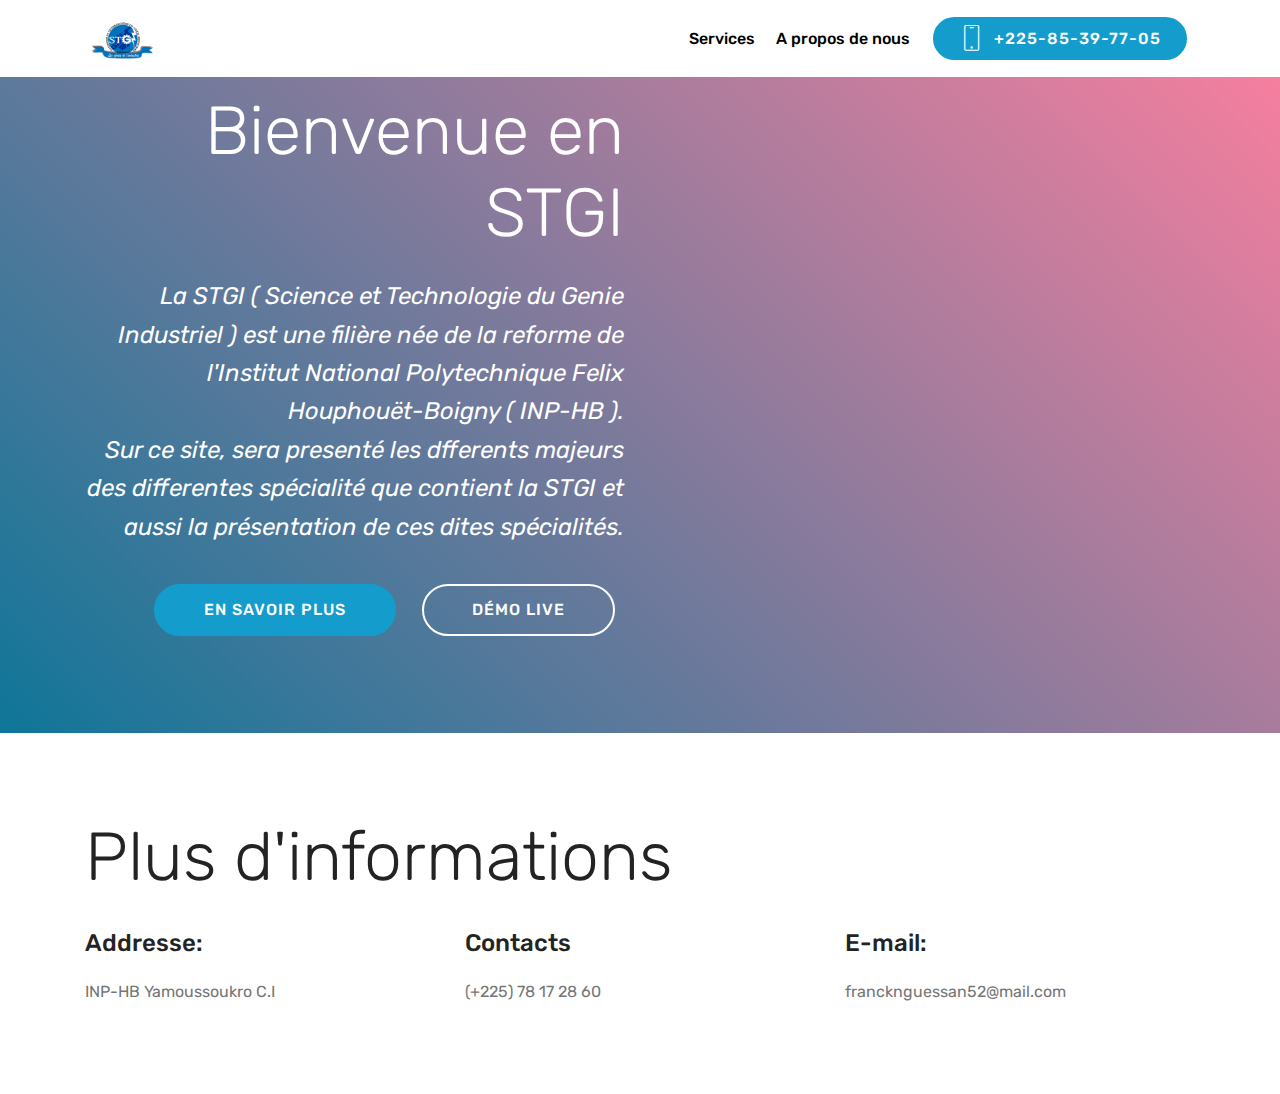
<file: index.html>
<!DOCTYPE html>
<html  >
<head>
  <!-- Site made with Mobirise Website Builder v4.10.5, https://mobirise.com -->
  <meta charset="UTF-8">
  <meta http-equiv="X-UA-Compatible" content="IE=edge">
  <meta name="generator" content="Mobirise v4.10.5, mobirise.com">
  <meta name="viewport" content="width=device-width, initial-scale=1, minimum-scale=1">
  <link rel="shortcut icon" href="assets/images/logo-5-122x86.png" type="image/x-icon">
  <meta name="description" content="">
  
  <title>Home</title>
  <link rel="stylesheet" href="assets/web/assets/mobirise-icons/mobirise-icons.css">
  <link rel="stylesheet" href="assets/tether/tether.min.css">
  <link rel="stylesheet" href="assets/bootstrap/css/bootstrap.min.css">
  <link rel="stylesheet" href="assets/bootstrap/css/bootstrap-grid.min.css">
  <link rel="stylesheet" href="assets/bootstrap/css/bootstrap-reboot.min.css">
  <link rel="stylesheet" href="assets/dropdown/css/style.css">
  <link rel="stylesheet" href="assets/theme/css/style.css">
  <link rel="stylesheet" href="assets/mobirise/css/mbr-additional.css" type="text/css">
  
  
  
</head>
<body>
  <section class="menu cid-rv70H0yiDW" once="menu" id="menu2-5">

    

    <nav class="navbar navbar-expand beta-menu navbar-dropdown align-items-center navbar-fixed-top navbar-toggleable-sm">
        <button class="navbar-toggler navbar-toggler-right" type="button" data-toggle="collapse" data-target="#navbarSupportedContent" aria-controls="navbarSupportedContent" aria-expanded="false" aria-label="Toggle navigation">
            <div class="hamburger">
                <span></span>
                <span></span>
                <span></span>
                <span></span>
            </div>
        </button>
        <div class="menu-logo">
            <div class="navbar-brand">
                <span class="navbar-logo">
                    <a href="index.html">
                        <img src="assets/images/logo-5-122x86.png" alt="Mobirise" title="" style="height: 3.8rem;">
                    </a>
                </span>
                
            </div>
        </div>
        <div class="collapse navbar-collapse" id="navbarSupportedContent">
            <ul class="navbar-nav nav-dropdown" data-app-modern-menu="true"><li class="nav-item">
                    <a class="nav-link link text-black display-4" href="https://mobirise.co">
                        Services
                    </a>
                </li>
                <li class="nav-item">
                    <a class="nav-link link text-black display-4" href="https://mobirise.co">
                        A propos de nous</a>
                </li></ul>
            <div class="navbar-buttons mbr-section-btn"><a class="btn btn-sm btn-primary display-4" href="tel:+1-234-567-8901">
                    <span class="btn-icon mbri-mobile mbr-iconfont mbr-iconfont-btn">
                    </span>
                    +225-85-39-77-05</a></div>
        </div>
    </nav>
</section>

<section class="engine"><a href="https://mobirise.info/y">html site templates</a></section><section class="header7 cid-rv70q7Bvpe" id="header7-3">

    

    

    <div class="container">
        <div class="media-container-row">

            <div class="media-content align-right">
                <h1 class="mbr-section-title mbr-white pb-3 mbr-fonts-style display-1">
                    Bienvenue en STGI</h1>
                <div class="mbr-section-text mbr-white pb-3">
                    <p class="mbr-text mbr-fonts-style display-5"><em>
                        La STGI ( Science et Technologie du Genie Industriel ) est une filière née de la reforme de l'Institut National Polytechnique Felix Houphouët-Boigny ( INP-HB ).</em><br><em>Sur ce site, sera presenté les dfferents majeurs des differentes spécialité que contient la STGI et aussi la présentation de ces dites spécialités.</em></p>
                </div>
                <div class="mbr-section-btn"><a class="btn btn-md btn-primary display-4" href="page1.html">EN SAVOIR PLUS</a>
                        <a class="btn btn-md btn-white-outline display-4" href="https://mobirise.co">DÉMO LIVE</a></div>
            </div>

            <div class="mbr-figure" style="width: 100%;"><iframe class="mbr-embedded-video" src="https://www.youtube.com/embed/elEFk2a8fE0?rel=0&amp;amp;showinfo=0&amp;autoplay=1&amp;loop=1&amp;playlist=elEFk2a8fE0" width="800" height="600" frameborder="0" allowfullscreen></iframe></div>

        </div>
    </div>
</section>

<section class="mbr-section contacts2 cid-rv71La3vGa" id="contacts2-8">
    <!---->
    
    <!---->
    <!--Overlay-->
    
    <!--Container-->
    <div class="container">
        <div class="row">
            <!--Titles-->
            <div class="title col-12">
                <h2 class="align-left mbr-fonts-style display-1">
                    Plus d'informations</h2>
                
            </div>
            <div class="col-12">
                <div class="row justify-content-center">
                    <div class="col-12 col-md-4">
                        <div class="b b-adress">
                            <h5 class="align-left mbr-fonts-style m-0 display-5">
                                Addresse:
                            </h5>
                            <p class="mbr-text align-left mbr-fonts-style display-7">
                                INP-HB Yamoussoukro C.I</p>
                        </div>
                    </div>
                    <div class="col-12 col-md-4">
                        <div class="b b-phone">
                            <h5 class="align-left mbr-fonts-style m-0 display-5">
                                Contacts</h5>
                            <p class="mbr-text align-left mbr-fonts-style display-7">(+225) 78 17 28 60</p>
                        </div>
                    </div>
                    <div class="col-12 col-md-4">
                        <div class="b b-mail">
                            <h5 class="align-left mbr-fonts-style m-0 display-5">
                                E-mail:
                            </h5>
                            <p class="mbr-text align-left mbr-fonts-style display-7">francknguessan52@mail.com
                            </p>
                        </div>
                    </div>
                </div>
            </div>
        </div>
    </div>
</section>


  <script src="assets/web/assets/jquery/jquery.min.js"></script>
  <script src="assets/popper/popper.min.js"></script>
  <script src="assets/tether/tether.min.js"></script>
  <script src="assets/bootstrap/js/bootstrap.min.js"></script>
  <script src="assets/smoothscroll/smooth-scroll.js"></script>
  <script src="assets/dropdown/js/nav-dropdown.js"></script>
  <script src="assets/dropdown/js/navbar-dropdown.js"></script>
  <script src="assets/touchswipe/jquery.touch-swipe.min.js"></script>
  <script src="assets/theme/js/script.js"></script>
  
  
</body>
</html>
</file>
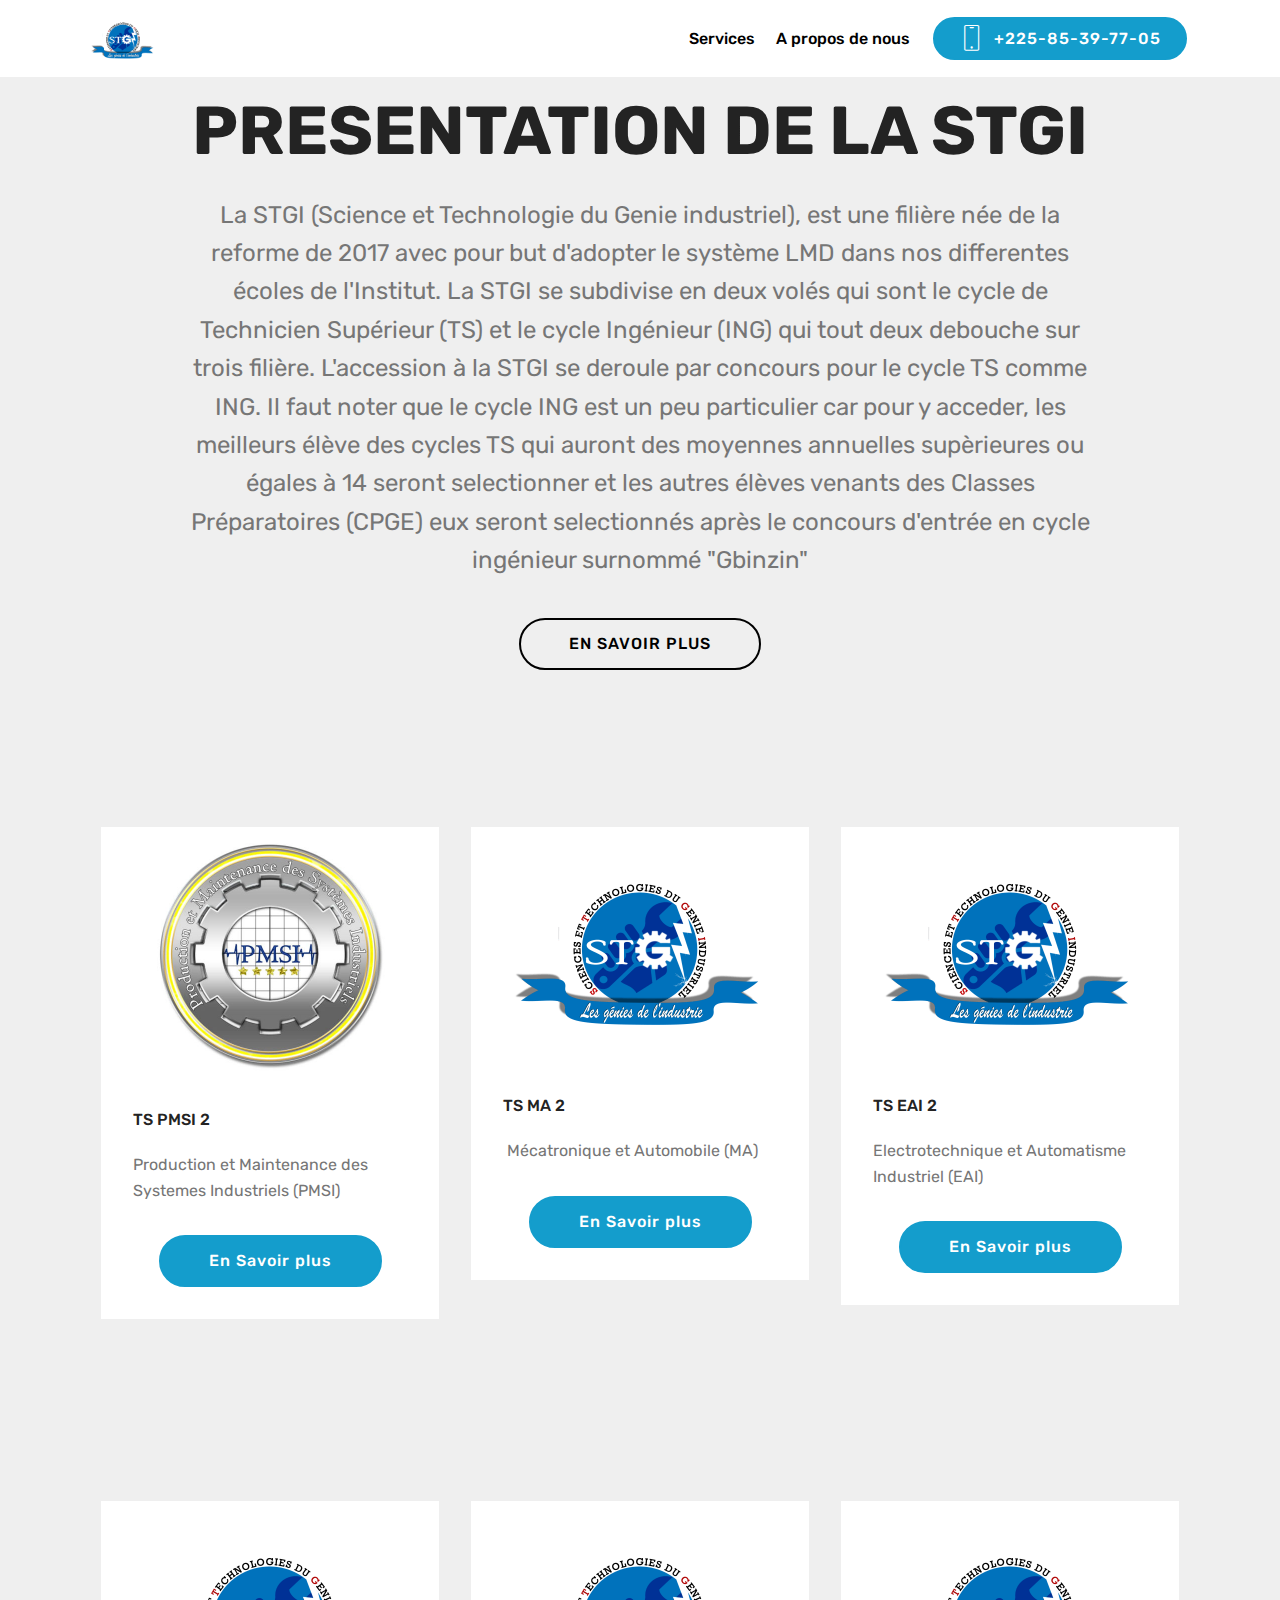
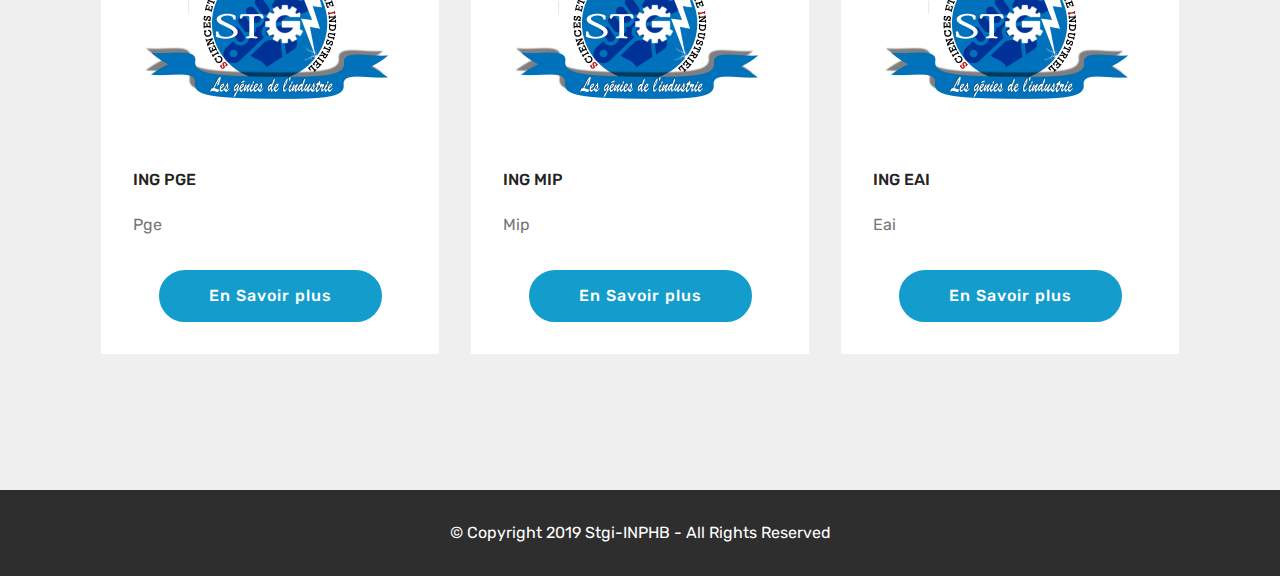
<file: page1.html>
<!DOCTYPE html>
<html  >
<head>
  <!-- Site made with Mobirise Website Builder v4.10.5, https://mobirise.com -->
  <meta charset="UTF-8">
  <meta http-equiv="X-UA-Compatible" content="IE=edge">
  <meta name="generator" content="Mobirise v4.10.5, mobirise.com">
  <meta name="viewport" content="width=device-width, initial-scale=1, minimum-scale=1">
  <link rel="shortcut icon" href="assets/images/logo-5-122x86.png" type="image/x-icon">
  <meta name="description" content="Site Builder Description">
  
  <title>presentation</title>
  <link rel="stylesheet" href="assets/web/assets/mobirise-icons/mobirise-icons.css">
  <link rel="stylesheet" href="assets/tether/tether.min.css">
  <link rel="stylesheet" href="assets/bootstrap/css/bootstrap.min.css">
  <link rel="stylesheet" href="assets/bootstrap/css/bootstrap-grid.min.css">
  <link rel="stylesheet" href="assets/bootstrap/css/bootstrap-reboot.min.css">
  <link rel="stylesheet" href="assets/dropdown/css/style.css">
  <link rel="stylesheet" href="assets/theme/css/style.css">
  <link rel="stylesheet" href="assets/mobirise/css/mbr-additional.css" type="text/css">
  
  
  
</head>
<body>
  <section class="menu cid-rv70H0yiDW" once="menu" id="menu2-c">

    

    <nav class="navbar navbar-expand beta-menu navbar-dropdown align-items-center navbar-fixed-top navbar-toggleable-sm">
        <button class="navbar-toggler navbar-toggler-right" type="button" data-toggle="collapse" data-target="#navbarSupportedContent" aria-controls="navbarSupportedContent" aria-expanded="false" aria-label="Toggle navigation">
            <div class="hamburger">
                <span></span>
                <span></span>
                <span></span>
                <span></span>
            </div>
        </button>
        <div class="menu-logo">
            <div class="navbar-brand">
                <span class="navbar-logo">
                    <a href="index.html">
                        <img src="assets/images/logo-5-122x86.png" alt="Mobirise" title="" style="height: 3.8rem;">
                    </a>
                </span>
                
            </div>
        </div>
        <div class="collapse navbar-collapse" id="navbarSupportedContent">
            <ul class="navbar-nav nav-dropdown" data-app-modern-menu="true"><li class="nav-item">
                    <a class="nav-link link text-black display-4" href="https://mobirise.co">
                        Services
                    </a>
                </li>
                <li class="nav-item">
                    <a class="nav-link link text-black display-4" href="https://mobirise.co">
                        A propos de nous</a>
                </li></ul>
            <div class="navbar-buttons mbr-section-btn"><a class="btn btn-sm btn-primary display-4" href="tel:+1-234-567-8901">
                    <span class="btn-icon mbri-mobile mbr-iconfont mbr-iconfont-btn">
                    </span>
                    +225-85-39-77-05</a></div>
        </div>
    </nav>
</section>

<section class="engine"><a href="https://mobirise.info/u">bootstrap html templates</a></section><section class="header1 cid-rvVS5ujoUc" id="header16-f">

    

    

    <div class="container">
        <div class="row justify-content-md-center">
            <div class="col-md-10 align-center">
                <h1 class="mbr-section-title mbr-bold pb-3 mbr-fonts-style display-1">
                    PRESENTATION DE LA STGI</h1>
                
                <p class="mbr-text pb-3 mbr-fonts-style display-5">
                    La STGI (Science et Technologie du Genie industriel), est une filière née de la reforme de 2017 avec pour but d'adopter le système LMD dans nos differentes écoles de l'Institut. La STGI se subdivise en deux volés qui sont le cycle de Technicien Supérieur (TS) et le cycle Ingénieur (ING) qui tout deux debouche sur trois filière. L'accession à la STGI se deroule par concours pour le cycle TS comme ING. Il faut noter que le cycle ING est un peu particulier car pour y acceder, les meilleurs élève des cycles TS qui auront des moyennes annuelles supèrieures ou égales à 14 seront selectionner et les autres élèves venants des Classes Préparatoires (CPGE) eux seront selectionnés après le concours d'entrée en cycle ingénieur surnommé "Gbinzin"</p>
                <div class="mbr-section-btn"><a class="btn btn-md btn-black-outline display-4" href="https://mobirise.co">EN SAVOIR PLUS</a></div>
            </div>
        </div>
    </div>

</section>

<section class="features3 cid-rvVRsU4Ef6" id="features3-d">

    

    
    <div class="container">
        <div class="media-container-row">
            <div class="card p-3 col-12 col-md-6 col-lg-4">
                <div class="card-wrapper">
                    <div class="card-img">
                        <img src="assets/images/img-20181104-wa0000-676x506.jpg" alt="Mobirise" title="">
                    </div>
                    <div class="card-box">
                        <h4 class="card-title mbr-fonts-style display-7">
                            TS PMSI 2</h4>
                        <p class="mbr-text mbr-fonts-style display-7">
                            Production et Maintenance des Systemes Industriels (PMSI)</p>
                    </div>
                    <div class="mbr-section-btn text-center"><a href="https://mobirise.co" class="btn btn-primary display-4">
                            En Savoir plus</a></div>
                </div>
            </div>

            <div class="card p-3 col-12 col-md-6 col-lg-4">
                <div class="card-wrapper">
                    <div class="card-img">
                        <img src="assets/images/logo-5-676x478.png" alt="Mobirise" title="">
                    </div>
                    <div class="card-box">
                        <h4 class="card-title mbr-fonts-style display-7">
                            TS MA 2</h4>
                        <p class="mbr-text mbr-fonts-style display-7">&nbsp;Mécatronique et Automobile (MA)</p>
                    </div>
                    <div class="mbr-section-btn text-center"><a href="https://mobirise.co" class="btn btn-primary display-4">
                            En Savoir plus</a></div>
                </div>
            </div>

            <div class="card p-3 col-12 col-md-6 col-lg-4">
                <div class="card-wrapper">
                    <div class="card-img">
                        <img src="assets/images/logo-5-676x478.png" alt="Mobirise" title="">
                    </div>
                    <div class="card-box">
                        <h4 class="card-title mbr-fonts-style display-7">
                            TS EAI 2</h4>
                        <p class="mbr-text mbr-fonts-style display-7">
                            Electrotechnique et Automatisme Industriel (EAI)</p>
                    </div>
                    <div class="mbr-section-btn text-center"><a href="https://mobirise.co" class="btn btn-primary display-4">
                            En Savoir plus</a></div>
                </div>
            </div>

            
        </div>
    </div>
</section>

<section class="features3 cid-rvVSX8OYTu" id="features3-i">

    

    
    <div class="container">
        <div class="media-container-row">
            <div class="card p-3 col-12 col-md-6 col-lg-4">
                <div class="card-wrapper">
                    <div class="card-img">
                        <img src="assets/images/logo-5-676x478.png" alt="Mobirise" title="">
                    </div>
                    <div class="card-box">
                        <h4 class="card-title mbr-fonts-style display-7">
                            ING PGE</h4>
                        <p class="mbr-text mbr-fonts-style display-7">
                            Pge</p>
                    </div>
                    <div class="mbr-section-btn text-center"><a href="https://mobirise.co" class="btn btn-primary display-4">
                            En Savoir plus</a></div>
                </div>
            </div>

            <div class="card p-3 col-12 col-md-6 col-lg-4">
                <div class="card-wrapper">
                    <div class="card-img">
                        <img src="assets/images/logo-5-676x478.png" alt="Mobirise" title="">
                    </div>
                    <div class="card-box">
                        <h4 class="card-title mbr-fonts-style display-7">
                            ING MIP</h4>
                        <p class="mbr-text mbr-fonts-style display-7">Mip</p>
                    </div>
                    <div class="mbr-section-btn text-center"><a href="https://mobirise.co" class="btn btn-primary display-4">
                            En Savoir plus</a></div>
                </div>
            </div>

            <div class="card p-3 col-12 col-md-6 col-lg-4">
                <div class="card-wrapper">
                    <div class="card-img">
                        <img src="assets/images/logo-5-676x478.png" alt="Mobirise" title="">
                    </div>
                    <div class="card-box">
                        <h4 class="card-title mbr-fonts-style display-7">
                            ING EAI</h4>
                        <p class="mbr-text mbr-fonts-style display-7">
                            Eai</p>
                    </div>
                    <div class="mbr-section-btn text-center"><a href="https://mobirise.co" class="btn btn-primary display-4">
                            En Savoir plus</a></div>
                </div>
            </div>

            
        </div>
    </div>
</section>

<section once="footers" class="cid-rvVVFL1J2t" id="footer6-k">

    

    

    <div class="container">
        <div class="media-container-row align-center mbr-white">
            <div class="col-12">
                <p class="mbr-text mb-0 mbr-fonts-style display-7">
                    © Copyright 2019 Stgi-INPHB - All Rights Reserved
                </p>
            </div>
        </div>
    </div>
</section>


  <script src="assets/web/assets/jquery/jquery.min.js"></script>
  <script src="assets/popper/popper.min.js"></script>
  <script src="assets/tether/tether.min.js"></script>
  <script src="assets/bootstrap/js/bootstrap.min.js"></script>
  <script src="assets/smoothscroll/smooth-scroll.js"></script>
  <script src="assets/dropdown/js/nav-dropdown.js"></script>
  <script src="assets/dropdown/js/navbar-dropdown.js"></script>
  <script src="assets/touchswipe/jquery.touch-swipe.min.js"></script>
  <script src="assets/theme/js/script.js"></script>
  
  
</body>
</html>
</file>
<file: assets/web/assets/mobirise-icons/mobirise-icons.css>
@font-face {
  font-family: 'MobiriseIcons';
  src:  url('mobirise-icons.eot?spat4u');
  src:  url('mobirise-icons.eot?spat4u#iefix') format('embedded-opentype'),
    url('mobirise-icons.ttf?spat4u') format('truetype'),
    url('mobirise-icons.woff?spat4u') format('woff'),
    url('mobirise-icons.svg?spat4u#MobiriseIcons') format('svg');
  font-weight: normal;
  font-style: normal;
}

[class^="mbri-"], [class*=" mbri-"] {
  /* use !important to prevent issues with browser extensions that change fonts */
  font-family: MobiriseIcons !important;
  speak: none;
  font-style: normal;
  font-weight: normal;
  font-variant: normal;
  text-transform: none;
  line-height: 1;

  /* Better Font Rendering =========== */
  -webkit-font-smoothing: antialiased;
  -moz-osx-font-smoothing: grayscale;
}

.mbri-add-submenu:before {
  content: "\e900";
}
.mbri-alert:before {
  content: "\e901";
}
.mbri-align-center:before {
  content: "\e902";
}
.mbri-align-justify:before {
  content: "\e903";
}
.mbri-align-left:before {
  content: "\e904";
}
.mbri-align-right:before {
  content: "\e905";
}
.mbri-android:before {
  content: "\e906";
}
.mbri-apple:before {
  content: "\e907";
}
.mbri-arrow-down:before {
  content: "\e908";
}
.mbri-arrow-next:before {
  content: "\e909";
}
.mbri-arrow-prev:before {
  content: "\e90a";
}
.mbri-arrow-up:before {
  content: "\e90b";
}
.mbri-bold:before {
  content: "\e90c";
}
.mbri-bookmark:before {
  content: "\e90d";
}
.mbri-bootstrap:before {
  content: "\e90e";
}
.mbri-briefcase:before {
  content: "\e90f";
}
.mbri-browse:before {
  content: "\e910";
}
.mbri-bulleted-list:before {
  content: "\e911";
}
.mbri-calendar:before {
  content: "\e912";
}
.mbri-camera:before {
  content: "\e913";
}
.mbri-cart-add:before {
  content: "\e914";
}
.mbri-cart-full:before {
  content: "\e915";
}
.mbri-cash:before {
  content: "\e916";
}
.mbri-change-style:before {
  content: "\e917";
}
.mbri-chat:before {
  content: "\e918";
}
.mbri-clock:before {
  content: "\e919";
}
.mbri-close:before {
  content: "\e91a";
}
.mbri-cloud:before {
  content: "\e91b";
}
.mbri-code:before {
  content: "\e91c";
}
.mbri-contact-form:before {
  content: "\e91d";
}
.mbri-credit-card:before {
  content: "\e91e";
}
.mbri-cursor-click:before {
  content: "\e91f";
}
.mbri-cust-feedback:before {
  content: "\e920";
}
.mbri-database:before {
  content: "\e921";
}
.mbri-delivery:before {
  content: "\e922";
}
.mbri-desktop:before {
  content: "\e923";
}
.mbri-devices:before {
  content: "\e924";
}
.mbri-down:before {
  content: "\e925";
}
.mbri-download:before {
  content: "\e989";
}
.mbri-drag-n-drop:before {
  content: "\e927";
}
.mbri-drag-n-drop2:before {
  content: "\e928";
}
.mbri-edit:before {
  content: "\e929";
}
.mbri-edit2:before {
  content: "\e92a";
}
.mbri-error:before {
  content: "\e92b";
}
.mbri-extension:before {
  content: "\e92c";
}
.mbri-features:before {
  content: "\e92d";
}
.mbri-file:before {
  content: "\e92e";
}
.mbri-flag:before {
  content: "\e92f";
}
.mbri-folder:before {
  content: "\e930";
}
.mbri-gift:before {
  content: "\e931";
}
.mbri-github:before {
  content: "\e932";
}
.mbri-globe:before {
  content: "\e933";
}
.mbri-globe-2:before {
  content: "\e934";
}
.mbri-growing-chart:before {
  content: "\e935";
}
.mbri-hearth:before {
  content: "\e936";
}
.mbri-help:before {
  content: "\e937";
}
.mbri-home:before {
  content: "\e938";
}
.mbri-hot-cup:before {
  content: "\e939";
}
.mbri-idea:before {
  content: "\e93a";
}
.mbri-image-gallery:before {
  content: "\e93b";
}
.mbri-image-slider:before {
  content: "\e93c";
}
.mbri-info:before {
  content: "\e93d";
}
.mbri-italic:before {
  content: "\e93e";
}
.mbri-key:before {
  content: "\e93f";
}
.mbri-laptop:before {
  content: "\e940";
}
.mbri-layers:before {
  content: "\e941";
}
.mbri-left-right:before {
  content: "\e942";
}
.mbri-left:before {
  content: "\e943";
}
.mbri-letter:before {
  content: "\e944";
}
.mbri-like:before {
  content: "\e945";
}
.mbri-link:before {
  content: "\e946";
}
.mbri-lock:before {
  content: "\e947";
}
.mbri-login:before {
  content: "\e948";
}
.mbri-logout:before {
  content: "\e949";
}
.mbri-magic-stick:before {
  content: "\e94a";
}
.mbri-map-pin:before {
  content: "\e94b";
}
.mbri-menu:before {
  content: "\e94c";
}
.mbri-mobile:before {
  content: "\e94d";
}
.mbri-mobile2:before {
  content: "\e94e";
}
.mbri-mobirise:before {
  content: "\e94f";
}
.mbri-more-horizontal:before {
  content: "\e950";
}
.mbri-more-vertical:before {
  content: "\e951";
}
.mbri-music:before {
  content: "\e952";
}
.mbri-new-file:before {
  content: "\e953";
}
.mbri-numbered-list:before {
  content: "\e954";
}
.mbri-opened-folder:before {
  content: "\e955";
}
.mbri-pages:before {
  content: "\e956";
}
.mbri-paper-plane:before {
  content: "\e957";
}
.mbri-paperclip:before {
  content: "\e958";
}
.mbri-photo:before {
  content: "\e959";
}
.mbri-photos:before {
  content: "\e95a";
}
.mbri-pin:before {
  content: "\e95b";
}
.mbri-play:before {
  content: "\e95c";
}
.mbri-plus:before {
  content: "\e95d";
}
.mbri-preview:before {
  content: "\e95e";
}
.mbri-print:before {
  content: "\e95f";
}
.mbri-protect:before {
  content: "\e960";
}
.mbri-question:before {
  content: "\e961";
}
.mbri-quote-left:before {
  content: "\e962";
}
.mbri-quote-right:before {
  content: "\e963";
}
.mbri-refresh:before {
  content: "\e964";
}
.mbri-responsive:before {
  content: "\e965";
}
.mbri-right:before {
  content: "\e966";
}
.mbri-rocket:before {
  content: "\e967";
}
.mbri-sad-face:before {
  content: "\e968";
}
.mbri-sale:before {
  content: "\e969";
}
.mbri-save:before {
  content: "\e96a";
}
.mbri-search:before {
  content: "\e96b";
}
.mbri-setting:before {
  content: "\e96c";
}
.mbri-setting2:before {
  content: "\e96d";
}
.mbri-setting3:before {
  content: "\e96e";
}
.mbri-share:before {
  content: "\e96f";
}
.mbri-shopping-bag:before {
  content: "\e970";
}
.mbri-shopping-basket:before {
  content: "\e971";
}
.mbri-shopping-cart:before {
  content: "\e972";
}
.mbri-sites:before {
  content: "\e973";
}
.mbri-smile-face:before {
  content: "\e974";
}
.mbri-speed:before {
  content: "\e975";
}
.mbri-star:before {
  content: "\e976";
}
.mbri-success:before {
  content: "\e977";
}
.mbri-sun:before {
  content: "\e978";
}
.mbri-sun2:before {
  content: "\e979";
}
.mbri-tablet:before {
  content: "\e97a";
}
.mbri-tablet-vertical:before {
  content: "\e97b";
}
.mbri-target:before {
  content: "\e97c";
}
.mbri-timer:before {
  content: "\e97d";
}
.mbri-to-ftp:before {
  content: "\e97e";
}
.mbri-to-local-drive:before {
  content: "\e97f";
}
.mbri-touch-swipe:before {
  content: "\e980";
}
.mbri-touch:before {
  content: "\e981";
}
.mbri-trash:before {
  content: "\e982";
}
.mbri-underline:before {
  content: "\e983";
}
.mbri-unlink:before {
  content: "\e984";
}
.mbri-unlock:before {
  content: "\e985";
}
.mbri-up-down:before {
  content: "\e986";
}
.mbri-up:before {
  content: "\e987";
}
.mbri-update:before {
  content: "\e988";
}
.mbri-upload:before {
 content: "\e926"; 
}
.mbri-user:before {
  content: "\e98a";
}
.mbri-user2:before {
  content: "\e98b";
}
.mbri-users:before {
  content: "\e98c";
}
.mbri-video:before {
  content: "\e98d";
}
.mbri-video-play:before {
  content: "\e98e";
}
.mbri-watch:before {
  content: "\e98f";
}
.mbri-website-theme:before {
  content: "\e990";
}
.mbri-wifi:before {
  content: "\e991";
}
.mbri-windows:before {
  content: "\e992";
}
.mbri-zoom-out:before {
  content: "\e993";
}
.mbri-redo:before {
  content: "\e994";
}
.mbri-undo:before {
  content: "\e995";
}
</file>
<file: assets/dropdown/css/style.css>
.navbar-dropdown {
  left: 0;
  padding: 0;
  position: absolute;
  right: 0;
  top: 0;
  transition: all 0.45s ease;
  z-index: 1030;
  background: #282828; }
  .navbar-dropdown .navbar-logo {
    margin-right: 0.8rem;
    transition: margin 0.3s ease-in-out;
    vertical-align: middle; }
    .navbar-dropdown .navbar-logo img {
      height: 3.125rem;
      transition: all 0.3s ease-in-out; }
    .navbar-dropdown .navbar-logo.mbr-iconfont {
      font-size: 3.125rem;
      line-height: 3.125rem; }
  .navbar-dropdown .navbar-caption {
    font-weight: 700;
    white-space: normal;
    vertical-align: -4px;
    line-height: 3.125rem !important; }
    .navbar-dropdown .navbar-caption, .navbar-dropdown .navbar-caption:hover {
      color: inherit;
      text-decoration: none; }
  .navbar-dropdown .mbr-iconfont + .navbar-caption {
    vertical-align: -1px; }
  .navbar-dropdown.navbar-fixed-top {
    position: fixed; }
  .navbar-dropdown .navbar-brand span {
    vertical-align: -4px; }
  .navbar-dropdown.bg-color.transparent {
    background: none; }
  .navbar-dropdown.navbar-short .navbar-brand {
    padding: 0.625rem 0; }
    .navbar-dropdown.navbar-short .navbar-brand span {
      vertical-align: -1px; }
  .navbar-dropdown.navbar-short .navbar-caption {
    line-height: 2.375rem !important;
    vertical-align: -2px; }
  .navbar-dropdown.navbar-short .navbar-logo {
    margin-right: 0.5rem; }
    .navbar-dropdown.navbar-short .navbar-logo img {
      height: 2.375rem; }
    .navbar-dropdown.navbar-short .navbar-logo.mbr-iconfont {
      font-size: 2.375rem;
      line-height: 2.375rem; }
  .navbar-dropdown.navbar-short .mbr-table-cell {
    height: 3.625rem; }
  .navbar-dropdown .navbar-close {
    left: 0.6875rem;
    position: fixed;
    top: 0.75rem;
    z-index: 1000; }
  .navbar-dropdown .hamburger-icon {
    content: "";
    display: inline-block;
    vertical-align: middle;
    width: 16px;
    -webkit-box-shadow: 0 -6px 0 1px #282828,0 0 0 1px #282828,0 6px 0 1px #282828;
    -moz-box-shadow: 0 -6px 0 1px #282828,0 0 0 1px #282828,0 6px 0 1px #282828;
    box-shadow: 0 -6px 0 1px #282828,0 0 0 1px #282828,0 6px 0 1px #282828; }

.dropdown-menu .dropdown-toggle[data-toggle="dropdown-submenu"]::after {
  border-bottom: 0.35em solid transparent;
  border-left: 0.35em solid;
  border-right: 0;
  border-top: 0.35em solid transparent;
  margin-left: 0.3rem; }

.dropdown-menu .dropdown-item:focus {
  outline: 0; }

.nav-dropdown {
  font-size: 0.75rem;
  font-weight: 500;
  height: auto !important; }
  .nav-dropdown .nav-btn {
    padding-left: 1rem; }
  .nav-dropdown .link {
    margin: .667em 1.667em;
    font-weight: 500;
    padding: 0;
    transition: color .2s ease-in-out; }
    .nav-dropdown .link.dropdown-toggle {
      margin-right: 2.583em; }
      .nav-dropdown .link.dropdown-toggle::after {
        margin-left: .25rem;
        border-top: 0.35em solid;
        border-right: 0.35em solid transparent;
        border-left: 0.35em solid transparent;
        border-bottom: 0; }
      .nav-dropdown .link.dropdown-toggle[aria-expanded="true"] {
        margin: 0;
        padding: 0.667em 3.263em  0.667em 1.667em; }
  .nav-dropdown .link::after,
  .nav-dropdown .dropdown-item::after {
    color: inherit; }
  .nav-dropdown .btn {
    font-size: 0.75rem;
    font-weight: 700;
    letter-spacing: 0;
    margin-bottom: 0;
    padding-left: 1.25rem;
    padding-right: 1.25rem; }
  .nav-dropdown .dropdown-menu {
    border-radius: 0;
    border: 0;
    left: 0;
    margin: 0;
    padding-bottom: 1.25rem;
    padding-top: 1.25rem;
    position: relative; }
  .nav-dropdown .dropdown-submenu {
    margin-left: 0.125rem;
    top: 0; }
  .nav-dropdown .dropdown-item {
    font-weight: 500;
    line-height: 2;
    padding: 0.3846em 4.615em 0.3846em 1.5385em;
    position: relative;
    transition: color .2s ease-in-out, background-color .2s ease-in-out; }
    .nav-dropdown .dropdown-item::after {
      margin-top: -0.3077em;
      position: absolute;
      right: 1.1538em;
      top: 50%; }
    .nav-dropdown .dropdown-item:focus, .nav-dropdown .dropdown-item:hover {
      background: none; }

@media (max-width: 767px) {
  .nav-dropdown.navbar-toggleable-sm {
    bottom: 0;
    display: none;
    left: 0;
    overflow-x: hidden;
    position: fixed;
    top: 0;
    transform: translateX(-100%);
    -ms-transform: translateX(-100%);
    -webkit-transform: translateX(-100%);
    width: 18.75rem;
    z-index: 999; } }
.nav-dropdown.navbar-toggleable-xl {
  bottom: 0;
  display: none;
  left: 0;
  overflow-x: hidden;
  position: fixed;
  top: 0;
  transform: translateX(-100%);
  -ms-transform: translateX(-100%);
  -webkit-transform: translateX(-100%);
  width: 18.75rem;
  z-index: 999; }

.nav-dropdown-sm {
  display: block !important;
  overflow-x: hidden;
  overflow: auto;
  padding-top: 3.875rem; }
  .nav-dropdown-sm::after {
    content: "";
    display: block;
    height: 3rem;
    width: 100%; }
  .nav-dropdown-sm.collapse.in ~ .navbar-close {
    display: block !important; }
  .nav-dropdown-sm.collapsing, .nav-dropdown-sm.collapse.in {
    transform: translateX(0);
    -ms-transform: translateX(0);
    -webkit-transform: translateX(0);
    transition: all 0.25s ease-out;
    -webkit-transition: all 0.25s ease-out;
    background: #282828; }
  .nav-dropdown-sm.collapsing[aria-expanded="false"] {
    transform: translateX(-100%);
    -ms-transform: translateX(-100%);
    -webkit-transform: translateX(-100%); }
  .nav-dropdown-sm .nav-item {
    display: block;
    margin-left: 0 !important;
    padding-left: 0; }
  .nav-dropdown-sm .link,
  .nav-dropdown-sm .dropdown-item {
    border-top: 1px dotted rgba(255, 255, 255, 0.1);
    font-size: 0.8125rem;
    line-height: 1.6;
    margin: 0 !important;
    padding: 0.875rem 2.4rem 0.875rem 1.5625rem !important;
    position: relative;
    white-space: normal; }
    .nav-dropdown-sm .link:focus, .nav-dropdown-sm .link:hover,
    .nav-dropdown-sm .dropdown-item:focus,
    .nav-dropdown-sm .dropdown-item:hover {
      background: rgba(0, 0, 0, 0.2) !important;
      color: #c0a375; }
  .nav-dropdown-sm .nav-btn {
    position: relative;
    padding: 1.5625rem 1.5625rem 0 1.5625rem; }
    .nav-dropdown-sm .nav-btn::before {
      border-top: 1px dotted rgba(255, 255, 255, 0.1);
      content: "";
      left: 0;
      position: absolute;
      top: 0;
      width: 100%; }
    .nav-dropdown-sm .nav-btn + .nav-btn {
      padding-top: 0.625rem; }
      .nav-dropdown-sm .nav-btn + .nav-btn::before {
        display: none; }
  .nav-dropdown-sm .btn {
    padding: 0.625rem 0; }
  .nav-dropdown-sm .dropdown-toggle[data-toggle="dropdown-submenu"]::after {
    margin-left: .25rem;
    border-top: 0.35em solid;
    border-right: 0.35em solid transparent;
    border-left: 0.35em solid transparent;
    border-bottom: 0; }
  .nav-dropdown-sm .dropdown-toggle[data-toggle="dropdown-submenu"][aria-expanded="true"]::after {
    border-top: 0;
    border-right: 0.35em solid transparent;
    border-left: 0.35em solid transparent;
    border-bottom: 0.35em solid; }
  .nav-dropdown-sm .dropdown-menu {
    margin: 0;
    padding: 0;
    position: relative;
    top: 0;
    left: 0;
    width: 100%;
    border: 0;
    float: none;
    border-radius: 0;
    background: none; }
  .nav-dropdown-sm .dropdown-submenu {
    left: 100%;
    margin-left: 0.125rem;
    margin-top: -1.25rem;
    top: 0; }

.navbar-toggleable-sm .nav-dropdown .dropdown-menu {
  position: absolute; }

.navbar-toggleable-sm .nav-dropdown .dropdown-submenu {
  left: 100%;
  margin-left: 0.125rem;
  margin-top: -1.25rem;
  top: 0; }

.navbar-toggleable-sm.opened .nav-dropdown .dropdown-menu {
  position: relative; }

.navbar-toggleable-sm.opened .nav-dropdown .dropdown-submenu {
  left: 0;
  margin-left: 00rem;
  margin-top: 0rem;
  top: 0; }

.is-builder .nav-dropdown.collapsing {
  transition: none !important; }

/*# sourceMappingURL=style.css.map */
</file>
<file: assets/theme/css/style.css>
/*!
 * Mobirise v4 theme (https://mobirise.com/)
 * Copyright 2017 Mobirise
 */
section {
  background-color: #eeeeee; }

section,
.container,
.container-fluid {
  position: relative;
  word-wrap: break-word; }

a.mbr-iconfont:hover {
  text-decoration: none; }

.article .lead p, .article .lead ul, .article .lead ol, .article .lead pre, .article .lead blockquote {
  margin-bottom: 0; }

a {
  font-style: normal;
  font-weight: 400;
  cursor: pointer; }
  a, a:hover {
    text-decoration: none; }

figure {
  margin-bottom: 0; }

body {
  color: #232323; }

h1, h2, h3, h4, h5, h6,
.h1, .h2, .h3, .h4, .h5, .h6,
.display-1, .display-2, .display-3, .display-4 {
  line-height: 1;
  word-break: break-word;
  word-wrap: break-word; }

b, strong {
  font-weight: bold; }

blockquote {
  padding: 10px 0 10px 20px;
  position: relative;
  border-left: 2px solid;
  border-color: #ff3366; }

input:-webkit-autofill, input:-webkit-autofill:hover, input:-webkit-autofill:focus, input:-webkit-autofill:active {
  transition-delay: 9999s;
  transition-property: background-color, color; }

textarea[type="hidden"] {
  display: none; }

body {
  position: relative; }

section {
  background-position: 50% 50%;
  background-repeat: no-repeat;
  background-size: cover; }
  section .mbr-background-video,
  section .mbr-background-video-preview {
    position: absolute;
    bottom: 0;
    left: 0;
    right: 0;
    top: 0; }

.hidden {
  visibility: hidden; }

.mbr-z-index20 {
  z-index: 20; }

/*! Base colors */
.mbr-white {
  color: #ffffff; }

.mbr-black {
  color: #000000; }

.mbr-bg-white {
  background-color: #ffffff; }

.mbr-bg-black {
  background-color: #000000; }

/*! Text-aligns */
.align-left {
  text-align: left; }

.align-center {
  text-align: center; }

.align-right {
  text-align: right; }

@media (max-width: 767px) {
  .align-left, .align-center, .align-right, .mbr-section-btn, .mbr-section-title {
    text-align: center; } }
/*! Font-weight  */
.mbr-light {
  font-weight: 300; }

.mbr-regular {
  font-weight: 400; }

.mbr-semibold {
  font-weight: 500; }

.mbr-bold {
  font-weight: 700; }

/*! Media  */
.media-size-item {
  -webkit-flex: 1 1 auto;
  -moz-flex: 1 1 auto;
  -ms-flex: 1 1 auto;
  -o-flex: 1 1 auto;
  flex: 1 1 auto; }

.media-content {
  -webkit-flex-basis: 100%;
  flex-basis: 100%; }

.media-container-row {
  display: -ms-flexbox;
  display: -webkit-flex;
  display: flex;
  -webkit-flex-direction: row;
  -ms-flex-direction: row;
  flex-direction: row;
  -webkit-flex-wrap: wrap;
  -ms-flex-wrap: wrap;
  flex-wrap: wrap;
  -webkit-justify-content: center;
  -ms-flex-pack: center;
  justify-content: center;
  -webkit-align-content: center;
  -ms-flex-line-pack: center;
  align-content: center;
  -webkit-align-items: start;
  -ms-flex-align: start;
  align-items: start; }
  .media-container-row .media-size-item {
    width: 400px; }

.media-container-column {
  display: -ms-flexbox;
  display: -webkit-flex;
  display: flex;
  -webkit-flex-direction: column;
  -ms-flex-direction: column;
  flex-direction: column;
  -webkit-flex-wrap: wrap;
  -ms-flex-wrap: wrap;
  flex-wrap: wrap;
  -webkit-justify-content: center;
  -ms-flex-pack: center;
  justify-content: center;
  -webkit-align-content: center;
  -ms-flex-line-pack: center;
  align-content: center;
  -webkit-align-items: stretch;
  -ms-flex-align: stretch;
  align-items: stretch; }
  .media-container-column > * {
    width: 100%; }

@media (min-width: 992px) {
  .media-container-row {
    -webkit-flex-wrap: nowrap;
    -ms-flex-wrap: nowrap;
    flex-wrap: nowrap; } }
figure {
  overflow: hidden; }

figure[mbr-media-size] {
  transition: width 0.1s; }

.mbr-figure img, .mbr-figure iframe {
  display: block;
  width: 100%; }

.card {
  background-color: transparent;
  border: none; }

.card-box {
  width: 100%; }

.card-img {
  text-align: center;
  flex-shrink: 0;
  -webkit-flex-shrink: 0; }

.media {
  max-width: 100%;
  margin: 0 auto; }

.mbr-figure {
  -ms-flex-item-align: center;
  -ms-grid-row-align: center;
  -webkit-align-self: center;
  align-self: center; }

.media-container > div {
  max-width: 100%; }

.mbr-figure img, .card-img img {
  width: 100%; }

@media (max-width: 991px) {
  .media-size-item {
    width: auto !important; }

  .media {
    width: auto; }

  .mbr-figure {
    width: 100% !important; } }
/*! Buttons */
.mbr-section-btn {
  margin-left: -.25rem;
  margin-right: -.25rem;
  font-size: 0; }

nav .mbr-section-btn {
  margin-left: 0rem;
  margin-right: 0rem; }

/*! Btn icon margin */
.btn .mbr-iconfont, .btn.btn-sm .mbr-iconfont {
  cursor: pointer;
  margin-right: 0.5rem; }

.btn.btn-md .mbr-iconfont, .btn.btn-md .mbr-iconfont {
  margin-right: 0.8rem; }

.mbr-regular {
  font-weight: 400; }

.mbr-semibold {
  font-weight: 500; }

.mbr-bold {
  font-weight: 700; }

[type="submit"] {
  -webkit-appearance: none; }

/*! Full-screen */
.mbr-fullscreen .mbr-overlay {
  min-height: 100vh; }

.mbr-fullscreen {
  display: flex;
  display: -webkit-flex;
  display: -moz-flex;
  display: -ms-flex;
  display: -o-flex;
  align-items: center;
  -webkit-align-items: center;
  min-height: 100vh;
  padding-top: 3rem;
  padding-bottom: 3rem; }

/*! Map */
.map {
  height: 25rem;
  position: relative; }
  .map iframe {
    width: 100%;
    height: 100%; }

/* Form */
.form-asterisk {
  font-family: initial;
  position: absolute;
  top: -2px;
  font-weight: normal; }

/*! Scroll to top arrow */
.mbr-arrow-up {
  bottom: 25px;
  right: 90px;
  position: fixed;
  text-align: right;
  z-index: 5000;
  color: #ffffff;
  font-size: 32px;
  transform: rotate(180deg);
  -webkit-transform: rotate(180deg); }

.mbr-arrow-up a {
  background: rgba(0, 0, 0, 0.2);
  border-radius: 3px;
  color: #fff;
  display: inline-block;
  height: 60px;
  width: 60px;
  outline-style: none !important;
  position: relative;
  text-decoration: none;
  transition: all .3s ease-in-out;
  cursor: pointer;
  text-align: center; }
  .mbr-arrow-up a:hover {
    background-color: rgba(0, 0, 0, 0.4); }
  .mbr-arrow-up a i {
    line-height: 60px; }

.mbr-arrow-up-icon {
  display: block;
  color: #fff; }

.mbr-arrow-up-icon::before {
  content: "\203a";
  display: inline-block;
  font-family: serif;
  font-size: 32px;
  line-height: 1;
  font-style: normal;
  position: relative;
  top: 6px;
  left: -4px;
  -webkit-transform: rotate(-90deg);
  transform: rotate(-90deg); }

/*! Arrow Down */
.mbr-arrow {
  position: absolute;
  bottom: 45px;
  left: 50%;
  width: 60px;
  height: 60px;
  cursor: pointer;
  background-color: rgba(80, 80, 80, 0.5);
  border-radius: 50%;
  -webkit-transform: translateX(-50%);
  transform: translateX(-50%); }
  .mbr-arrow > a {
    display: inline-block;
    text-decoration: none;
    outline-style: none;
    -webkit-animation: arrowdown 1.7s ease-in-out infinite;
    animation: arrowdown 1.7s ease-in-out infinite; }
    .mbr-arrow > a > i {
      position: absolute;
      top: -2px;
      left: 15px;
      font-size: 2rem; }

@keyframes arrowdown {
  0% {
    transform: translateY(0px);
    -webkit-transform: translateY(0px); }
  50% {
    transform: translateY(-5px);
    -webkit-transform: translateY(-5px); }
  100% {
    transform: translateY(0px);
    -webkit-transform: translateY(0px); } }
@-webkit-keyframes arrowdown {
  0% {
    transform: translateY(0px);
    -webkit-transform: translateY(0px); }
  50% {
    transform: translateY(-5px);
    -webkit-transform: translateY(-5px); }
  100% {
    transform: translateY(0px);
    -webkit-transform: translateY(0px); } }
@media (max-width: 500px) {
  .mbr-arrow-up {
    left: 50%;
    right: auto;
    transform: translateX(-50%) rotate(180deg);
    -webkit-transform: translateX(-50%) rotate(180deg); } }
/*Gradients animation*/
@keyframes gradient-animation {
  from {
    background-position: 0% 100%;
    animation-timing-function: ease-in-out; }
  to {
    background-position: 100% 0%;
    animation-timing-function: ease-in-out; } }
@-webkit-keyframes gradient-animation {
  from {
    background-position: 0% 100%;
    animation-timing-function: ease-in-out; }
  to {
    background-position: 100% 0%;
    animation-timing-function: ease-in-out; } }
.bg-gradient {
  background-size: 200% 200%;
  animation: gradient-animation 5s infinite alternate;
  -webkit-animation: gradient-animation 5s infinite alternate; }

.menu .navbar-brand {
  display: -webkit-flex; }
  .menu .navbar-brand span {
    display: flex;
    display: -webkit-flex; }
  .menu .navbar-brand .navbar-caption-wrap {
    display: -webkit-flex; }
  .menu .navbar-brand .navbar-logo img {
    display: -webkit-flex; }
@media (min-width: 768px) and (max-width: 991px) {
  .menu .navbar-toggleable-sm .navbar-nav {
    display: -webkit-box;
    display: -webkit-flex;
    display: -ms-flexbox; } }
@media (max-width: 991px) {
  .menu .navbar-collapse {
    max-height: 93.5vh; }
    .menu .navbar-collapse.show {
      overflow: auto; } }
@media (min-width: 992px) {
  .menu .navbar-nav.nav-dropdown {
    display: -webkit-flex; }
  .menu .navbar-toggleable-sm .navbar-collapse {
    display: -webkit-flex !important; } }
@media (max-width: 767px) {
  .menu .navbar-collapse {
    max-height: 80vh; } }

.navbar {
  display: -webkit-flex;
  -webkit-flex-wrap: wrap;
  -webkit-align-items: center;
  -webkit-justify-content: space-between; }

.navbar-collapse {
  -webkit-flex-basis: 100%;
  -webkit-flex-grow: 1;
  -webkit-align-items: center; }

.nav-dropdown .link {
  padding: .667em 1.667em !important;
  margin: 0 !important; }

.nav {
  display: -webkit-flex;
  -webkit-flex-wrap: wrap; }

.row {
  display: -webkit-flex;
  -webkit-flex-wrap: wrap; }

.justify-content-center {
  -webkit-justify-content: center; }

.form-inline {
  display: -webkit-flex;
  -webkit-flex-flow: row wrap;
  -webkit-align-items: center; }

.card-wrapper {
  -webkit-flex: 1; }

.carousel-control {
  z-index: 10;
  display: -webkit-flex;
  -webkit-align-items: center;
  -webkit-justify-content: center; }

.carousel-controls {
  display: -webkit-flex; }

.media {
  display: -webkit-flex; }

.form-group:focus {
  outline: none; }

.jq-selectbox__select {
  padding: 1.07em .5em;
  position: absolute;
  top: 0;
  left: 0;
  width: 100%; }

.jq-selectbox__dropdown {
  position: absolute;
  top: 100% !important;
  left: 0 !important;
  width: 100% !important; }

.jq-selectbox__trigger-arrow {
  transform: translateY(-50%); }

.jq-selectbox li {
  padding: 1.07em .5em; }

input[type="range"] {
  padding-left: 0 !important;
  padding-right: 0 !important; }

.modal-dialog, .modal-content {
  height: 100%; }

.modal-dialog .carousel-inner {
  height: 100%;
  height: -webkit-fill-available;
  height: fill-available; }

.carousel-item {
  text-align: center; }

.carousel-item img {
  margin: auto; }

/*# sourceMappingURL=style.css.map */
.engine {
	position: absolute;
	text-indent: -2400px;
	text-align: center;
	padding: 0;
	top: 0;
	left: -2400px;
}
</file>
<file: assets/mobirise/css/mbr-additional.css>
@import url(https://fonts.googleapis.com/css?family=Rubik:300,300i,400,400i,500,500i,700,700i,900,900i);





body {
  font-style: normal;
  line-height: 1.5;
}
.mbr-section-title {
  font-style: normal;
  line-height: 1.2;
}
.mbr-section-subtitle {
  line-height: 1.3;
}
.mbr-text {
  font-style: normal;
  line-height: 1.6;
}
.display-1 {
  font-family: 'Rubik', sans-serif;
  font-size: 4.25rem;
}
.display-1 > .mbr-iconfont {
  font-size: 6.8rem;
}
.display-2 {
  font-family: 'Rubik', sans-serif;
  font-size: 3rem;
}
.display-2 > .mbr-iconfont {
  font-size: 4.8rem;
}
.display-4 {
  font-family: 'Rubik', sans-serif;
  font-size: 1rem;
}
.display-4 > .mbr-iconfont {
  font-size: 1.6rem;
}
.display-5 {
  font-family: 'Rubik', sans-serif;
  font-size: 1.5rem;
}
.display-5 > .mbr-iconfont {
  font-size: 2.4rem;
}
.display-7 {
  font-family: 'Rubik', sans-serif;
  font-size: 1rem;
}
.display-7 > .mbr-iconfont {
  font-size: 1.6rem;
}
/* ---- Fluid typography for mobile devices ---- */
/* 1.4 - font scale ratio ( bootstrap == 1.42857 ) */
/* 100vw - current viewport width */
/* (48 - 20)  48 == 48rem == 768px, 20 == 20rem == 320px(minimal supported viewport) */
/* 0.65 - min scale variable, may vary */
@media (max-width: 768px) {
  .display-1 {
    font-size: 3.4rem;
    font-size: calc( 2.1374999999999997rem + (4.25 - 2.1374999999999997) * ((100vw - 20rem) / (48 - 20)));
    line-height: calc( 1.4 * (2.1374999999999997rem + (4.25 - 2.1374999999999997) * ((100vw - 20rem) / (48 - 20))));
  }
  .display-2 {
    font-size: 2.4rem;
    font-size: calc( 1.7rem + (3 - 1.7) * ((100vw - 20rem) / (48 - 20)));
    line-height: calc( 1.4 * (1.7rem + (3 - 1.7) * ((100vw - 20rem) / (48 - 20))));
  }
  .display-4 {
    font-size: 0.8rem;
    font-size: calc( 1rem + (1 - 1) * ((100vw - 20rem) / (48 - 20)));
    line-height: calc( 1.4 * (1rem + (1 - 1) * ((100vw - 20rem) / (48 - 20))));
  }
  .display-5 {
    font-size: 1.2rem;
    font-size: calc( 1.175rem + (1.5 - 1.175) * ((100vw - 20rem) / (48 - 20)));
    line-height: calc( 1.4 * (1.175rem + (1.5 - 1.175) * ((100vw - 20rem) / (48 - 20))));
  }
}
/* Buttons */
.btn {
  font-weight: 500;
  border-width: 2px;
  font-style: normal;
  letter-spacing: 1px;
  margin: .4rem .8rem;
  white-space: normal;
  -webkit-transition: all 0.3s ease-in-out;
  -moz-transition: all 0.3s ease-in-out;
  transition: all 0.3s ease-in-out;
  display: inline-flex;
  align-items: center;
  justify-content: center;
  word-break: break-word;
  -webkit-align-items: center;
  -webkit-justify-content: center;
  display: -webkit-inline-flex;
  padding: 1rem 3rem;
  border-radius: 3px;
}
.btn-sm {
  font-weight: 500;
  letter-spacing: 1px;
  -webkit-transition: all 0.3s ease-in-out;
  -moz-transition: all 0.3s ease-in-out;
  transition: all 0.3s ease-in-out;
  padding: 0.6rem 1.5rem;
  border-radius: 3px;
}
.btn-md {
  font-weight: 500;
  letter-spacing: 1px;
  margin: .4rem .8rem !important;
  -webkit-transition: all 0.3s ease-in-out;
  -moz-transition: all 0.3s ease-in-out;
  transition: all 0.3s ease-in-out;
  padding: 1rem 3rem;
  border-radius: 3px;
}
.btn-lg {
  font-weight: 500;
  letter-spacing: 1px;
  margin: .4rem .8rem !important;
  -webkit-transition: all 0.3s ease-in-out;
  -moz-transition: all 0.3s ease-in-out;
  transition: all 0.3s ease-in-out;
  padding: 1.2rem 3.2rem;
  border-radius: 3px;
}
.bg-primary {
  background-color: #149dcc !important;
}
.bg-success {
  background-color: #f7ed4a !important;
}
.bg-info {
  background-color: #82786e !important;
}
.bg-warning {
  background-color: #879a9f !important;
}
.bg-danger {
  background-color: #b1a374 !important;
}
.btn-primary,
.btn-primary:active {
  background-color: #149dcc !important;
  border-color: #149dcc !important;
  color: #ffffff !important;
}
.btn-primary:hover,
.btn-primary:focus,
.btn-primary.focus,
.btn-primary.active {
  color: #ffffff !important;
  background-color: #0d6786 !important;
  border-color: #0d6786 !important;
}
.btn-primary.disabled,
.btn-primary:disabled {
  color: #ffffff !important;
  background-color: #0d6786 !important;
  border-color: #0d6786 !important;
}
.btn-secondary,
.btn-secondary:active {
  background-color: #ff3366 !important;
  border-color: #ff3366 !important;
  color: #ffffff !important;
}
.btn-secondary:hover,
.btn-secondary:focus,
.btn-secondary.focus,
.btn-secondary.active {
  color: #ffffff !important;
  background-color: #e50039 !important;
  border-color: #e50039 !important;
}
.btn-secondary.disabled,
.btn-secondary:disabled {
  color: #ffffff !important;
  background-color: #e50039 !important;
  border-color: #e50039 !important;
}
.btn-info,
.btn-info:active {
  background-color: #82786e !important;
  border-color: #82786e !important;
  color: #ffffff !important;
}
.btn-info:hover,
.btn-info:focus,
.btn-info.focus,
.btn-info.active {
  color: #ffffff !important;
  background-color: #59524b !important;
  border-color: #59524b !important;
}
.btn-info.disabled,
.btn-info:disabled {
  color: #ffffff !important;
  background-color: #59524b !important;
  border-color: #59524b !important;
}
.btn-success,
.btn-success:active {
  background-color: #f7ed4a !important;
  border-color: #f7ed4a !important;
  color: #3f3c03 !important;
}
.btn-success:hover,
.btn-success:focus,
.btn-success.focus,
.btn-success.active {
  color: #3f3c03 !important;
  background-color: #eadd0a !important;
  border-color: #eadd0a !important;
}
.btn-success.disabled,
.btn-success:disabled {
  color: #3f3c03 !important;
  background-color: #eadd0a !important;
  border-color: #eadd0a !important;
}
.btn-warning,
.btn-warning:active {
  background-color: #879a9f !important;
  border-color: #879a9f !important;
  color: #ffffff !important;
}
.btn-warning:hover,
.btn-warning:focus,
.btn-warning.focus,
.btn-warning.active {
  color: #ffffff !important;
  background-color: #617479 !important;
  border-color: #617479 !important;
}
.btn-warning.disabled,
.btn-warning:disabled {
  color: #ffffff !important;
  background-color: #617479 !important;
  border-color: #617479 !important;
}
.btn-danger,
.btn-danger:active {
  background-color: #b1a374 !important;
  border-color: #b1a374 !important;
  color: #ffffff !important;
}
.btn-danger:hover,
.btn-danger:focus,
.btn-danger.focus,
.btn-danger.active {
  color: #ffffff !important;
  background-color: #8b7d4e !important;
  border-color: #8b7d4e !important;
}
.btn-danger.disabled,
.btn-danger:disabled {
  color: #ffffff !important;
  background-color: #8b7d4e !important;
  border-color: #8b7d4e !important;
}
.btn-white {
  color: #333333 !important;
}
.btn-white,
.btn-white:active {
  background-color: #ffffff !important;
  border-color: #ffffff !important;
  color: #808080 !important;
}
.btn-white:hover,
.btn-white:focus,
.btn-white.focus,
.btn-white.active {
  color: #808080 !important;
  background-color: #d9d9d9 !important;
  border-color: #d9d9d9 !important;
}
.btn-white.disabled,
.btn-white:disabled {
  color: #808080 !important;
  background-color: #d9d9d9 !important;
  border-color: #d9d9d9 !important;
}
.btn-black,
.btn-black:active {
  background-color: #333333 !important;
  border-color: #333333 !important;
  color: #ffffff !important;
}
.btn-black:hover,
.btn-black:focus,
.btn-black.focus,
.btn-black.active {
  color: #ffffff !important;
  background-color: #0d0d0d !important;
  border-color: #0d0d0d !important;
}
.btn-black.disabled,
.btn-black:disabled {
  color: #ffffff !important;
  background-color: #0d0d0d !important;
  border-color: #0d0d0d !important;
}
.btn-primary-outline,
.btn-primary-outline:active {
  background: none;
  border-color: #0b566f;
  color: #0b566f;
}
.btn-primary-outline:hover,
.btn-primary-outline:focus,
.btn-primary-outline.focus,
.btn-primary-outline.active {
  color: #ffffff;
  background-color: #149dcc;
  border-color: #149dcc;
}
.btn-primary-outline.disabled,
.btn-primary-outline:disabled {
  color: #ffffff !important;
  background-color: #149dcc !important;
  border-color: #149dcc !important;
}
.btn-secondary-outline,
.btn-secondary-outline:active {
  background: none;
  border-color: #cc0033;
  color: #cc0033;
}
.btn-secondary-outline:hover,
.btn-secondary-outline:focus,
.btn-secondary-outline.focus,
.btn-secondary-outline.active {
  color: #ffffff;
  background-color: #ff3366;
  border-color: #ff3366;
}
.btn-secondary-outline.disabled,
.btn-secondary-outline:disabled {
  color: #ffffff !important;
  background-color: #ff3366 !important;
  border-color: #ff3366 !important;
}
.btn-info-outline,
.btn-info-outline:active {
  background: none;
  border-color: #4b453f;
  color: #4b453f;
}
.btn-info-outline:hover,
.btn-info-outline:focus,
.btn-info-outline.focus,
.btn-info-outline.active {
  color: #ffffff;
  background-color: #82786e;
  border-color: #82786e;
}
.btn-info-outline.disabled,
.btn-info-outline:disabled {
  color: #ffffff !important;
  background-color: #82786e !important;
  border-color: #82786e !important;
}
.btn-success-outline,
.btn-success-outline:active {
  background: none;
  border-color: #d2c609;
  color: #d2c609;
}
.btn-success-outline:hover,
.btn-success-outline:focus,
.btn-success-outline.focus,
.btn-success-outline.active {
  color: #3f3c03;
  background-color: #f7ed4a;
  border-color: #f7ed4a;
}
.btn-success-outline.disabled,
.btn-success-outline:disabled {
  color: #3f3c03 !important;
  background-color: #f7ed4a !important;
  border-color: #f7ed4a !important;
}
.btn-warning-outline,
.btn-warning-outline:active {
  background: none;
  border-color: #55666b;
  color: #55666b;
}
.btn-warning-outline:hover,
.btn-warning-outline:focus,
.btn-warning-outline.focus,
.btn-warning-outline.active {
  color: #ffffff;
  background-color: #879a9f;
  border-color: #879a9f;
}
.btn-warning-outline.disabled,
.btn-warning-outline:disabled {
  color: #ffffff !important;
  background-color: #879a9f !important;
  border-color: #879a9f !important;
}
.btn-danger-outline,
.btn-danger-outline:active {
  background: none;
  border-color: #7a6e45;
  color: #7a6e45;
}
.btn-danger-outline:hover,
.btn-danger-outline:focus,
.btn-danger-outline.focus,
.btn-danger-outline.active {
  color: #ffffff;
  background-color: #b1a374;
  border-color: #b1a374;
}
.btn-danger-outline.disabled,
.btn-danger-outline:disabled {
  color: #ffffff !important;
  background-color: #b1a374 !important;
  border-color: #b1a374 !important;
}
.btn-black-outline,
.btn-black-outline:active {
  background: none;
  border-color: #000000;
  color: #000000;
}
.btn-black-outline:hover,
.btn-black-outline:focus,
.btn-black-outline.focus,
.btn-black-outline.active {
  color: #ffffff;
  background-color: #333333;
  border-color: #333333;
}
.btn-black-outline.disabled,
.btn-black-outline:disabled {
  color: #ffffff !important;
  background-color: #333333 !important;
  border-color: #333333 !important;
}
.btn-white-outline,
.btn-white-outline:active,
.btn-white-outline.active {
  background: none;
  border-color: #ffffff;
  color: #ffffff;
}
.btn-white-outline:hover,
.btn-white-outline:focus,
.btn-white-outline.focus {
  color: #333333;
  background-color: #ffffff;
  border-color: #ffffff;
}
.text-primary {
  color: #149dcc !important;
}
.text-secondary {
  color: #ff3366 !important;
}
.text-success {
  color: #f7ed4a !important;
}
.text-info {
  color: #82786e !important;
}
.text-warning {
  color: #879a9f !important;
}
.text-danger {
  color: #b1a374 !important;
}
.text-white {
  color: #ffffff !important;
}
.text-black {
  color: #000000 !important;
}
a.text-primary:hover,
a.text-primary:focus {
  color: #0b566f !important;
}
a.text-secondary:hover,
a.text-secondary:focus {
  color: #cc0033 !important;
}
a.text-success:hover,
a.text-success:focus {
  color: #d2c609 !important;
}
a.text-info:hover,
a.text-info:focus {
  color: #4b453f !important;
}
a.text-warning:hover,
a.text-warning:focus {
  color: #55666b !important;
}
a.text-danger:hover,
a.text-danger:focus {
  color: #7a6e45 !important;
}
a.text-white:hover,
a.text-white:focus {
  color: #b3b3b3 !important;
}
a.text-black:hover,
a.text-black:focus {
  color: #4d4d4d !important;
}
.alert-success {
  background-color: #70c770;
}
.alert-info {
  background-color: #82786e;
}
.alert-warning {
  background-color: #879a9f;
}
.alert-danger {
  background-color: #b1a374;
}
.mbr-section-btn a.btn:not(.btn-form) {
  border-radius: 100px;
}
.mbr-section-btn a.btn:not(.btn-form):hover,
.mbr-section-btn a.btn:not(.btn-form):focus {
  box-shadow: none !important;
}
.mbr-section-btn a.btn:not(.btn-form):hover,
.mbr-section-btn a.btn:not(.btn-form):focus {
  box-shadow: 0 10px 40px 0 rgba(0, 0, 0, 0.2) !important;
  -webkit-box-shadow: 0 10px 40px 0 rgba(0, 0, 0, 0.2) !important;
}
.mbr-gallery-filter li a {
  border-radius: 100px !important;
}
.mbr-gallery-filter li.active .btn {
  background-color: #149dcc;
  border-color: #149dcc;
  color: #ffffff;
}
.mbr-gallery-filter li.active .btn:focus {
  box-shadow: none;
}
.nav-tabs .nav-link {
  border-radius: 100px !important;
}
.btn-form {
  border-radius: 0;
}
.btn-form:hover {
  cursor: pointer;
}
a,
a:hover {
  color: #149dcc;
}
.mbr-plan-header.bg-primary .mbr-plan-subtitle,
.mbr-plan-header.bg-primary .mbr-plan-price-desc {
  color: #b4e6f8;
}
.mbr-plan-header.bg-success .mbr-plan-subtitle,
.mbr-plan-header.bg-success .mbr-plan-price-desc {
  color: #ffffff;
}
.mbr-plan-header.bg-info .mbr-plan-subtitle,
.mbr-plan-header.bg-info .mbr-plan-price-desc {
  color: #beb8b2;
}
.mbr-plan-header.bg-warning .mbr-plan-subtitle,
.mbr-plan-header.bg-warning .mbr-plan-price-desc {
  color: #ced6d8;
}
.mbr-plan-header.bg-danger .mbr-plan-subtitle,
.mbr-plan-header.bg-danger .mbr-plan-price-desc {
  color: #dfd9c6;
}
/* Scroll to top button*/
.scrollToTop_wraper {
  display: none;
}
#scrollToTop a i:before {
  content: '';
  position: absolute;
  height: 40%;
  top: 25%;
  background: #fff;
  width: 2px;
  left: calc(50% - 1px);
}
#scrollToTop a i:after {
  content: '';
  position: absolute;
  display: block;
  border-top: 2px solid #fff;
  border-right: 2px solid #fff;
  width: 40%;
  height: 40%;
  left: 30%;
  bottom: 30%;
  transform: rotate(135deg);
  -webkit-transform: rotate(135deg);
}
/* Others*/
.note-check a[data-value=Rubik] {
  font-style: normal;
}
.mbr-arrow a {
  color: #ffffff;
}
@media (max-width: 767px) {
  .mbr-arrow {
    display: none;
  }
}
.form-control-label {
  position: relative;
  cursor: pointer;
  margin-bottom: .357em;
  padding: 0;
}
.alert {
  color: #ffffff;
  border-radius: 0;
  border: 0;
  font-size: .875rem;
  line-height: 1.5;
  margin-bottom: 1.875rem;
  padding: 1.25rem;
  position: relative;
}
.alert.alert-form::after {
  background-color: inherit;
  bottom: -7px;
  content: "";
  display: block;
  height: 14px;
  left: 50%;
  margin-left: -7px;
  position: absolute;
  transform: rotate(45deg);
  width: 14px;
  -webkit-transform: rotate(45deg);
}
.form-control {
  background-color: #f5f5f5;
  box-shadow: none;
  color: #565656;
  font-family: 'Rubik', sans-serif;
  font-size: 1rem;
  line-height: 1.43;
  min-height: 3.5em;
  padding: 1.07em .5em;
}
.form-control > .mbr-iconfont {
  font-size: 1.6rem;
}
.form-control,
.form-control:focus {
  border: 1px solid #e8e8e8;
}
.form-active .form-control:invalid {
  border-color: red;
}
.mbr-overlay {
  background-color: #000;
  bottom: 0;
  left: 0;
  opacity: .5;
  position: absolute;
  right: 0;
  top: 0;
  z-index: 0;
  pointer-events: none;
}
blockquote {
  font-style: italic;
  padding: 10px 0 10px 20px;
  font-size: 1.09rem;
  position: relative;
  border-color: #149dcc;
  border-width: 3px;
}
ul,
ol,
pre,
blockquote {
  margin-bottom: 2.3125rem;
}
pre {
  background: #f4f4f4;
  padding: 10px 24px;
  white-space: pre-wrap;
}
.inactive {
  -webkit-user-select: none;
  -moz-user-select: none;
  -ms-user-select: none;
  user-select: none;
  pointer-events: none;
  -webkit-user-drag: none;
  user-drag: none;
}
.mbr-section__comments .row {
  justify-content: center;
  -webkit-justify-content: center;
}
/* Forms */
.mbr-form .btn {
  margin: .4rem 0;
}
.mbr-form .input-group-btn a.btn {
  border-radius: 100px !important;
}
.mbr-form .input-group-btn a.btn:hover {
  box-shadow: 0 10px 40px 0 rgba(0, 0, 0, 0.2);
}
.mbr-form .input-group-btn button[type="submit"] {
  border-radius: 100px !important;
  padding: 1rem 3rem;
}
.mbr-form .input-group-btn button[type="submit"]:hover {
  box-shadow: 0 10px 40px 0 rgba(0, 0, 0, 0.2);
}
.form2 .form-control {
  border-top-left-radius: 100px;
  border-bottom-left-radius: 100px;
}
.form2 .input-group-btn a.btn {
  border-top-left-radius: 0 !important;
  border-bottom-left-radius: 0 !important;
}
.form2 .input-group-btn button[type="submit"] {
  border-top-left-radius: 0 !important;
  border-bottom-left-radius: 0 !important;
}
.form3 input[type="email"] {
  border-radius: 100px !important;
}
@media (max-width: 349px) {
  .form2 input[type="email"] {
    border-radius: 100px !important;
  }
  .form2 .input-group-btn a.btn {
    border-radius: 100px !important;
  }
  .form2 .input-group-btn button[type="submit"] {
    border-radius: 100px !important;
  }
}
@media (max-width: 767px) {
  .btn {
    font-size: .75rem !important;
  }
  .btn .mbr-iconfont {
    font-size: 1rem !important;
  }
}
/* Social block */
.btn-social {
  font-size: 20px;
  border-radius: 50%;
  padding: 0;
  width: 44px;
  height: 44px;
  line-height: 44px;
  text-align: center;
  position: relative;
  border: 2px solid #c0a375;
  border-color: #149dcc;
  color: #232323;
  cursor: pointer;
}
.btn-social i {
  top: 0;
  line-height: 44px;
  width: 44px;
}
.btn-social:hover {
  color: #fff;
  background: #149dcc;
}
.btn-social + .btn {
  margin-left: .1rem;
}
/* Footer */
.mbr-footer-content li::before,
.mbr-footer .mbr-contacts li::before {
  background: #149dcc;
}
.mbr-footer-content li a:hover,
.mbr-footer .mbr-contacts li a:hover {
  color: #149dcc;
}
.footer3 input[type="email"],
.footer4 input[type="email"] {
  border-radius: 100px !important;
}
.footer3 .input-group-btn a.btn,
.footer4 .input-group-btn a.btn {
  border-radius: 100px !important;
}
.footer3 .input-group-btn button[type="submit"],
.footer4 .input-group-btn button[type="submit"] {
  border-radius: 100px !important;
}
/* Headers*/
.header13 .form-inline input[type="email"],
.header14 .form-inline input[type="email"] {
  border-radius: 100px;
}
.header13 .form-inline input[type="text"],
.header14 .form-inline input[type="text"] {
  border-radius: 100px;
}
.header13 .form-inline input[type="tel"],
.header14 .form-inline input[type="tel"] {
  border-radius: 100px;
}
.header13 .form-inline a.btn,
.header14 .form-inline a.btn {
  border-radius: 100px;
}
.header13 .form-inline button,
.header14 .form-inline button {
  border-radius: 100px !important;
}
.offset-1 {
  margin-left: 8.33333%;
}
.offset-2 {
  margin-left: 16.66667%;
}
.offset-3 {
  margin-left: 25%;
}
.offset-4 {
  margin-left: 33.33333%;
}
.offset-5 {
  margin-left: 41.66667%;
}
.offset-6 {
  margin-left: 50%;
}
.offset-7 {
  margin-left: 58.33333%;
}
.offset-8 {
  margin-left: 66.66667%;
}
.offset-9 {
  margin-left: 75%;
}
.offset-10 {
  margin-left: 83.33333%;
}
.offset-11 {
  margin-left: 91.66667%;
}
@media (min-width: 576px) {
  .offset-sm-0 {
    margin-left: 0%;
  }
  .offset-sm-1 {
    margin-left: 8.33333%;
  }
  .offset-sm-2 {
    margin-left: 16.66667%;
  }
  .offset-sm-3 {
    margin-left: 25%;
  }
  .offset-sm-4 {
    margin-left: 33.33333%;
  }
  .offset-sm-5 {
    margin-left: 41.66667%;
  }
  .offset-sm-6 {
    margin-left: 50%;
  }
  .offset-sm-7 {
    margin-left: 58.33333%;
  }
  .offset-sm-8 {
    margin-left: 66.66667%;
  }
  .offset-sm-9 {
    margin-left: 75%;
  }
  .offset-sm-10 {
    margin-left: 83.33333%;
  }
  .offset-sm-11 {
    margin-left: 91.66667%;
  }
}
@media (min-width: 768px) {
  .offset-md-0 {
    margin-left: 0%;
  }
  .offset-md-1 {
    margin-left: 8.33333%;
  }
  .offset-md-2 {
    margin-left: 16.66667%;
  }
  .offset-md-3 {
    margin-left: 25%;
  }
  .offset-md-4 {
    margin-left: 33.33333%;
  }
  .offset-md-5 {
    margin-left: 41.66667%;
  }
  .offset-md-6 {
    margin-left: 50%;
  }
  .offset-md-7 {
    margin-left: 58.33333%;
  }
  .offset-md-8 {
    margin-left: 66.66667%;
  }
  .offset-md-9 {
    margin-left: 75%;
  }
  .offset-md-10 {
    margin-left: 83.33333%;
  }
  .offset-md-11 {
    margin-left: 91.66667%;
  }
}
@media (min-width: 992px) {
  .offset-lg-0 {
    margin-left: 0%;
  }
  .offset-lg-1 {
    margin-left: 8.33333%;
  }
  .offset-lg-2 {
    margin-left: 16.66667%;
  }
  .offset-lg-3 {
    margin-left: 25%;
  }
  .offset-lg-4 {
    margin-left: 33.33333%;
  }
  .offset-lg-5 {
    margin-left: 41.66667%;
  }
  .offset-lg-6 {
    margin-left: 50%;
  }
  .offset-lg-7 {
    margin-left: 58.33333%;
  }
  .offset-lg-8 {
    margin-left: 66.66667%;
  }
  .offset-lg-9 {
    margin-left: 75%;
  }
  .offset-lg-10 {
    margin-left: 83.33333%;
  }
  .offset-lg-11 {
    margin-left: 91.66667%;
  }
}
@media (min-width: 1200px) {
  .offset-xl-0 {
    margin-left: 0%;
  }
  .offset-xl-1 {
    margin-left: 8.33333%;
  }
  .offset-xl-2 {
    margin-left: 16.66667%;
  }
  .offset-xl-3 {
    margin-left: 25%;
  }
  .offset-xl-4 {
    margin-left: 33.33333%;
  }
  .offset-xl-5 {
    margin-left: 41.66667%;
  }
  .offset-xl-6 {
    margin-left: 50%;
  }
  .offset-xl-7 {
    margin-left: 58.33333%;
  }
  .offset-xl-8 {
    margin-left: 66.66667%;
  }
  .offset-xl-9 {
    margin-left: 75%;
  }
  .offset-xl-10 {
    margin-left: 83.33333%;
  }
  .offset-xl-11 {
    margin-left: 91.66667%;
  }
}
.navbar-toggler {
  -webkit-align-self: flex-start;
  -ms-flex-item-align: start;
  align-self: flex-start;
  padding: 0.25rem 0.75rem;
  font-size: 1.25rem;
  line-height: 1;
  background: transparent;
  border: 1px solid transparent;
  -webkit-border-radius: 0.25rem;
  border-radius: 0.25rem;
}
.navbar-toggler:focus,
.navbar-toggler:hover {
  text-decoration: none;
}
.navbar-toggler-icon {
  display: inline-block;
  width: 1.5em;
  height: 1.5em;
  vertical-align: middle;
  content: "";
  background: no-repeat center center;
  -webkit-background-size: 100% 100%;
  -o-background-size: 100% 100%;
  background-size: 100% 100%;
}
.navbar-toggler-left {
  position: absolute;
  left: 1rem;
}
.navbar-toggler-right {
  position: absolute;
  right: 1rem;
}
@media (max-width: 575px) {
  .navbar-toggleable .navbar-nav .dropdown-menu {
    position: static;
    float: none;
  }
  .navbar-toggleable > .container {
    padding-right: 0;
    padding-left: 0;
  }
}
@media (min-width: 576px) {
  .navbar-toggleable {
    -webkit-box-orient: horizontal;
    -webkit-box-direction: normal;
    -webkit-flex-direction: row;
    -ms-flex-direction: row;
    flex-direction: row;
    -webkit-flex-wrap: nowrap;
    -ms-flex-wrap: nowrap;
    flex-wrap: nowrap;
    -webkit-box-align: center;
    -webkit-align-items: center;
    -ms-flex-align: center;
    align-items: center;
  }
  .navbar-toggleable .navbar-nav {
    -webkit-box-orient: horizontal;
    -webkit-box-direction: normal;
    -webkit-flex-direction: row;
    -ms-flex-direction: row;
    flex-direction: row;
  }
  .navbar-toggleable .navbar-nav .nav-link {
    padding-right: .5rem;
    padding-left: .5rem;
  }
  .navbar-toggleable > .container {
    display: -webkit-box;
    display: -webkit-flex;
    display: -ms-flexbox;
    display: flex;
    -webkit-flex-wrap: nowrap;
    -ms-flex-wrap: nowrap;
    flex-wrap: nowrap;
    -webkit-box-align: center;
    -webkit-align-items: center;
    -ms-flex-align: center;
    align-items: center;
  }
  .navbar-toggleable .navbar-collapse {
    display: -webkit-box !important;
    display: -webkit-flex !important;
    display: -ms-flexbox !important;
    display: flex !important;
    width: 100%;
  }
  .navbar-toggleable .navbar-toggler {
    display: none;
  }
}
@media (max-width: 767px) {
  .navbar-toggleable-sm .navbar-nav .dropdown-menu {
    position: static;
    float: none;
  }
  .navbar-toggleable-sm > .container {
    padding-right: 0;
    padding-left: 0;
  }
}
@media (min-width: 768px) {
  .navbar-toggleable-sm {
    -webkit-box-orient: horizontal;
    -webkit-box-direction: normal;
    -webkit-flex-direction: row;
    -ms-flex-direction: row;
    flex-direction: row;
    -webkit-flex-wrap: nowrap;
    -ms-flex-wrap: nowrap;
    flex-wrap: nowrap;
    -webkit-box-align: center;
    -webkit-align-items: center;
    -ms-flex-align: center;
    align-items: center;
  }
  .navbar-toggleable-sm .navbar-nav {
    -webkit-box-orient: horizontal;
    -webkit-box-direction: normal;
    -webkit-flex-direction: row;
    -ms-flex-direction: row;
    flex-direction: row;
  }
  .navbar-toggleable-sm .navbar-nav .nav-link {
    padding-right: .5rem;
    padding-left: .5rem;
  }
  .navbar-toggleable-sm > .container {
    display: -webkit-box;
    display: -webkit-flex;
    display: -ms-flexbox;
    display: flex;
    -webkit-flex-wrap: nowrap;
    -ms-flex-wrap: nowrap;
    flex-wrap: nowrap;
    -webkit-box-align: center;
    -webkit-align-items: center;
    -ms-flex-align: center;
    align-items: center;
  }
  .navbar-toggleable-sm .navbar-collapse {
    display: none;
    width: 100%;
  }
  .navbar-toggleable-sm .navbar-toggler {
    display: none;
  }
}
@media (max-width: 991px) {
  .navbar-toggleable-md .navbar-nav .dropdown-menu {
    position: static;
    float: none;
  }
  .navbar-toggleable-md > .container {
    padding-right: 0;
    padding-left: 0;
  }
}
@media (min-width: 992px) {
  .navbar-toggleable-md {
    -webkit-box-orient: horizontal;
    -webkit-box-direction: normal;
    -webkit-flex-direction: row;
    -ms-flex-direction: row;
    flex-direction: row;
    -webkit-flex-wrap: nowrap;
    -ms-flex-wrap: nowrap;
    flex-wrap: nowrap;
    -webkit-box-align: center;
    -webkit-align-items: center;
    -ms-flex-align: center;
    align-items: center;
  }
  .navbar-toggleable-md .navbar-nav {
    -webkit-box-orient: horizontal;
    -webkit-box-direction: normal;
    -webkit-flex-direction: row;
    -ms-flex-direction: row;
    flex-direction: row;
  }
  .navbar-toggleable-md .navbar-nav .nav-link {
    padding-right: .5rem;
    padding-left: .5rem;
  }
  .navbar-toggleable-md > .container {
    display: -webkit-box;
    display: -webkit-flex;
    display: -ms-flexbox;
    display: flex;
    -webkit-flex-wrap: nowrap;
    -ms-flex-wrap: nowrap;
    flex-wrap: nowrap;
    -webkit-box-align: center;
    -webkit-align-items: center;
    -ms-flex-align: center;
    align-items: center;
  }
  .navbar-toggleable-md .navbar-collapse {
    display: -webkit-box !important;
    display: -webkit-flex !important;
    display: -ms-flexbox !important;
    display: flex !important;
    width: 100%;
  }
  .navbar-toggleable-md .navbar-toggler {
    display: none;
  }
}
@media (max-width: 1199px) {
  .navbar-toggleable-lg .navbar-nav .dropdown-menu {
    position: static;
    float: none;
  }
  .navbar-toggleable-lg > .container {
    padding-right: 0;
    padding-left: 0;
  }
}
@media (min-width: 1200px) {
  .navbar-toggleable-lg {
    -webkit-box-orient: horizontal;
    -webkit-box-direction: normal;
    -webkit-flex-direction: row;
    -ms-flex-direction: row;
    flex-direction: row;
    -webkit-flex-wrap: nowrap;
    -ms-flex-wrap: nowrap;
    flex-wrap: nowrap;
    -webkit-box-align: center;
    -webkit-align-items: center;
    -ms-flex-align: center;
    align-items: center;
  }
  .navbar-toggleable-lg .navbar-nav {
    -webkit-box-orient: horizontal;
    -webkit-box-direction: normal;
    -webkit-flex-direction: row;
    -ms-flex-direction: row;
    flex-direction: row;
  }
  .navbar-toggleable-lg .navbar-nav .nav-link {
    padding-right: .5rem;
    padding-left: .5rem;
  }
  .navbar-toggleable-lg > .container {
    display: -webkit-box;
    display: -webkit-flex;
    display: -ms-flexbox;
    display: flex;
    -webkit-flex-wrap: nowrap;
    -ms-flex-wrap: nowrap;
    flex-wrap: nowrap;
    -webkit-box-align: center;
    -webkit-align-items: center;
    -ms-flex-align: center;
    align-items: center;
  }
  .navbar-toggleable-lg .navbar-collapse {
    display: -webkit-box !important;
    display: -webkit-flex !important;
    display: -ms-flexbox !important;
    display: flex !important;
    width: 100%;
  }
  .navbar-toggleable-lg .navbar-toggler {
    display: none;
  }
}
.navbar-toggleable-xl {
  -webkit-box-orient: horizontal;
  -webkit-box-direction: normal;
  -webkit-flex-direction: row;
  -ms-flex-direction: row;
  flex-direction: row;
  -webkit-flex-wrap: nowrap;
  -ms-flex-wrap: nowrap;
  flex-wrap: nowrap;
  -webkit-box-align: center;
  -webkit-align-items: center;
  -ms-flex-align: center;
  align-items: center;
}
.navbar-toggleable-xl .navbar-nav .dropdown-menu {
  position: static;
  float: none;
}
.navbar-toggleable-xl > .container {
  padding-right: 0;
  padding-left: 0;
}
.navbar-toggleable-xl .navbar-nav {
  -webkit-box-orient: horizontal;
  -webkit-box-direction: normal;
  -webkit-flex-direction: row;
  -ms-flex-direction: row;
  flex-direction: row;
}
.navbar-toggleable-xl .navbar-nav .nav-link {
  padding-right: .5rem;
  padding-left: .5rem;
}
.navbar-toggleable-xl > .container {
  display: -webkit-box;
  display: -webkit-flex;
  display: -ms-flexbox;
  display: flex;
  -webkit-flex-wrap: nowrap;
  -ms-flex-wrap: nowrap;
  flex-wrap: nowrap;
  -webkit-box-align: center;
  -webkit-align-items: center;
  -ms-flex-align: center;
  align-items: center;
}
.navbar-toggleable-xl .navbar-collapse {
  display: -webkit-box !important;
  display: -webkit-flex !important;
  display: -ms-flexbox !important;
  display: flex !important;
  width: 100%;
}
.navbar-toggleable-xl .navbar-toggler {
  display: none;
}
.card-img {
  width: auto;
}
.menu .navbar.collapsed:not(.beta-menu) {
  flex-direction: column;
  -webkit-flex-direction: column;
}
.carousel-item.active,
.carousel-item-next,
.carousel-item-prev {
  display: -webkit-box;
  display: -webkit-flex;
  display: -ms-flexbox;
  display: flex;
}
.note-air-layout .dropup .dropdown-menu,
.note-air-layout .navbar-fixed-bottom .dropdown .dropdown-menu {
  bottom: initial !important;
}
html,
body {
  height: auto;
  min-height: 100vh;
}
.dropup .dropdown-toggle::after {
  display: none;
}
@media screen and (-ms-high-contrast: active), (-ms-high-contrast: none) {
  .card-wrapper {
    flex: auto!important;
  }
}
.jq-selectbox li:hover,
.jq-selectbox li.selected {
  background-color: #149dcc;
  color: #ffffff;
}
.jq-selectbox .jq-selectbox__trigger-arrow,
.jq-number__spin.minus:after,
.jq-number__spin.plus:after {
  transition: 0.4s;
  border-top-color: currentColor;
  border-bottom-color: currentColor;
}
.jq-selectbox:hover .jq-selectbox__trigger-arrow,
.jq-number__spin.minus:hover:after,
.jq-number__spin.plus:hover:after {
  border-top-color: #149dcc;
  border-bottom-color: #149dcc;
}
.xdsoft_datetimepicker .xdsoft_calendar td.xdsoft_default,
.xdsoft_datetimepicker .xdsoft_calendar td.xdsoft_current,
.xdsoft_datetimepicker .xdsoft_timepicker .xdsoft_time_box > div > div.xdsoft_current {
  color: #ffffff !important;
  background-color: #149dcc !important;
  box-shadow: none!important;
}
.xdsoft_datetimepicker .xdsoft_calendar td:hover,
.xdsoft_datetimepicker .xdsoft_timepicker .xdsoft_time_box > div > div:hover {
  color: #ffffff !important;
  background: #ff3366 !important;
  box-shadow: none !important;
}
.cid-rv70H0yiDW .navbar {
  background: #ffffff;
  transition: none;
  min-height: 77px;
  padding: .5rem 0;
}
.cid-rv70H0yiDW .navbar-dropdown.bg-color.transparent.opened {
  background: #ffffff;
}
.cid-rv70H0yiDW a {
  font-style: normal;
}
.cid-rv70H0yiDW .nav-item span {
  padding-right: 0.4em;
  line-height: 0.5em;
  vertical-align: text-bottom;
  position: relative;
  text-decoration: none;
}
.cid-rv70H0yiDW .nav-item a {
  display: -webkit-flex;
  align-items: center;
  justify-content: center;
  padding: 0.7rem 0 !important;
  margin: 0rem .65rem !important;
  -webkit-align-items: center;
  -webkit-justify-content: center;
}
.cid-rv70H0yiDW .nav-item:focus,
.cid-rv70H0yiDW .nav-link:focus {
  outline: none;
}
.cid-rv70H0yiDW .btn {
  padding: 0.4rem 1.5rem;
  display: -webkit-inline-flex;
  align-items: center;
  -webkit-align-items: center;
}
.cid-rv70H0yiDW .btn .mbr-iconfont {
  font-size: 1.6rem;
}
.cid-rv70H0yiDW .menu-logo {
  margin-right: auto;
}
.cid-rv70H0yiDW .menu-logo .navbar-brand {
  display: flex;
  margin-left: 5rem;
  padding: 0;
  transition: padding .2s;
  min-height: 3.8rem;
  -webkit-align-items: center;
  align-items: center;
}
.cid-rv70H0yiDW .menu-logo .navbar-brand .navbar-caption-wrap {
  display: flex;
  -webkit-align-items: center;
  align-items: center;
  word-break: break-word;
  min-width: 7rem;
  margin: .3rem 0;
}
.cid-rv70H0yiDW .menu-logo .navbar-brand .navbar-caption-wrap .navbar-caption {
  line-height: 1.2rem !important;
  padding-right: 2rem;
}
.cid-rv70H0yiDW .menu-logo .navbar-brand .navbar-logo {
  font-size: 4rem;
  transition: font-size 0.25s;
}
.cid-rv70H0yiDW .menu-logo .navbar-brand .navbar-logo img {
  display: flex;
}
.cid-rv70H0yiDW .menu-logo .navbar-brand .navbar-logo .mbr-iconfont {
  transition: font-size 0.25s;
}
.cid-rv70H0yiDW .menu-logo .navbar-brand .navbar-logo a {
  display: inline-flex;
}
.cid-rv70H0yiDW .navbar-toggleable-sm .navbar-collapse {
  justify-content: flex-end;
  -webkit-justify-content: flex-end;
  padding-right: 5rem;
  width: auto;
}
.cid-rv70H0yiDW .navbar-toggleable-sm .navbar-collapse .navbar-nav {
  flex-wrap: wrap;
  -webkit-flex-wrap: wrap;
  padding-left: 0;
}
.cid-rv70H0yiDW .navbar-toggleable-sm .navbar-collapse .navbar-nav .nav-item {
  -webkit-align-self: center;
  align-self: center;
}
.cid-rv70H0yiDW .navbar-toggleable-sm .navbar-collapse .navbar-buttons {
  padding-left: 0;
  padding-bottom: 0;
}
.cid-rv70H0yiDW .dropdown .dropdown-menu {
  background: #ffffff;
  display: none;
  position: absolute;
  min-width: 5rem;
  padding-top: 1.4rem;
  padding-bottom: 1.4rem;
  text-align: left;
}
.cid-rv70H0yiDW .dropdown .dropdown-menu .dropdown-item {
  width: auto;
  padding: 0.235em 1.5385em 0.235em 1.5385em !important;
}
.cid-rv70H0yiDW .dropdown .dropdown-menu .dropdown-item::after {
  right: 0.5rem;
}
.cid-rv70H0yiDW .dropdown .dropdown-menu .dropdown-submenu {
  margin: 0;
}
.cid-rv70H0yiDW .dropdown.open > .dropdown-menu {
  display: block;
}
.cid-rv70H0yiDW .navbar-toggleable-sm.opened:after {
  position: absolute;
  width: 100vw;
  height: 100vh;
  content: '';
  background-color: rgba(0, 0, 0, 0.1);
  left: 0;
  bottom: 0;
  transform: translateY(100%);
  -webkit-transform: translateY(100%);
  z-index: 1000;
}
.cid-rv70H0yiDW .navbar.navbar-short {
  min-height: 60px;
  transition: all .2s;
}
.cid-rv70H0yiDW .navbar.navbar-short .navbar-toggler-right {
  top: 20px;
}
.cid-rv70H0yiDW .navbar.navbar-short .navbar-logo a {
  font-size: 2.5rem !important;
  line-height: 2.5rem;
  transition: font-size 0.25s;
}
.cid-rv70H0yiDW .navbar.navbar-short .navbar-logo a .mbr-iconfont {
  font-size: 2.5rem !important;
}
.cid-rv70H0yiDW .navbar.navbar-short .navbar-logo a img {
  height: 3rem !important;
}
.cid-rv70H0yiDW .navbar.navbar-short .navbar-brand {
  min-height: 3rem;
}
.cid-rv70H0yiDW button.navbar-toggler {
  width: 31px;
  height: 18px;
  cursor: pointer;
  transition: all .2s;
  top: 1.5rem;
  right: 1rem;
}
.cid-rv70H0yiDW button.navbar-toggler:focus {
  outline: none;
}
.cid-rv70H0yiDW button.navbar-toggler .hamburger span {
  position: absolute;
  right: 0;
  width: 30px;
  height: 2px;
  border-right: 5px;
  background-color: #333333;
}
.cid-rv70H0yiDW button.navbar-toggler .hamburger span:nth-child(1) {
  top: 0;
  transition: all .2s;
}
.cid-rv70H0yiDW button.navbar-toggler .hamburger span:nth-child(2) {
  top: 8px;
  transition: all .15s;
}
.cid-rv70H0yiDW button.navbar-toggler .hamburger span:nth-child(3) {
  top: 8px;
  transition: all .15s;
}
.cid-rv70H0yiDW button.navbar-toggler .hamburger span:nth-child(4) {
  top: 16px;
  transition: all .2s;
}
.cid-rv70H0yiDW nav.opened .hamburger span:nth-child(1) {
  top: 8px;
  width: 0;
  opacity: 0;
  right: 50%;
  transition: all .2s;
}
.cid-rv70H0yiDW nav.opened .hamburger span:nth-child(2) {
  -webkit-transform: rotate(45deg);
  transform: rotate(45deg);
  transition: all .25s;
}
.cid-rv70H0yiDW nav.opened .hamburger span:nth-child(3) {
  -webkit-transform: rotate(-45deg);
  transform: rotate(-45deg);
  transition: all .25s;
}
.cid-rv70H0yiDW nav.opened .hamburger span:nth-child(4) {
  top: 8px;
  width: 0;
  opacity: 0;
  right: 50%;
  transition: all .2s;
}
.cid-rv70H0yiDW .collapsed.navbar-expand {
  flex-direction: column;
  -webkit-flex-direction: column;
}
.cid-rv70H0yiDW .collapsed .btn {
  display: -webkit-flex;
}
.cid-rv70H0yiDW .collapsed .navbar-collapse {
  display: none !important;
  padding-right: 0 !important;
}
.cid-rv70H0yiDW .collapsed .navbar-collapse.collapsing,
.cid-rv70H0yiDW .collapsed .navbar-collapse.show {
  display: block !important;
}
.cid-rv70H0yiDW .collapsed .navbar-collapse.collapsing .navbar-nav,
.cid-rv70H0yiDW .collapsed .navbar-collapse.show .navbar-nav {
  display: block;
  text-align: center;
}
.cid-rv70H0yiDW .collapsed .navbar-collapse.collapsing .navbar-nav .nav-item,
.cid-rv70H0yiDW .collapsed .navbar-collapse.show .navbar-nav .nav-item {
  clear: both;
}
.cid-rv70H0yiDW .collapsed .navbar-collapse.collapsing .navbar-buttons,
.cid-rv70H0yiDW .collapsed .navbar-collapse.show .navbar-buttons {
  text-align: center;
}
.cid-rv70H0yiDW .collapsed .navbar-collapse.collapsing .navbar-buttons:last-child,
.cid-rv70H0yiDW .collapsed .navbar-collapse.show .navbar-buttons:last-child {
  margin-bottom: 1rem;
}
@media (min-width: 992px) {
  .cid-rv70H0yiDW .collapsed:not(.navbar-short) .navbar-collapse {
    max-height: calc(98.5vh - 3.8rem);
  }
}
.cid-rv70H0yiDW .collapsed button.navbar-toggler {
  display: block;
}
.cid-rv70H0yiDW .collapsed .navbar-brand {
  margin-left: 1rem !important;
}
.cid-rv70H0yiDW .collapsed .navbar-toggleable-sm {
  flex-direction: column;
  -webkit-flex-direction: column;
}
.cid-rv70H0yiDW .collapsed .dropdown .dropdown-menu {
  width: 100%;
  text-align: center;
  position: relative;
  opacity: 0;
  overflow: hidden;
  display: block;
  height: 0;
  visibility: hidden;
  padding: 0;
  transition-duration: .5s;
  transition-property: opacity,padding,height;
}
.cid-rv70H0yiDW .collapsed .dropdown.open > .dropdown-menu {
  position: relative;
  opacity: 1;
  height: auto;
  padding: 1.4rem 0;
  visibility: visible;
}
.cid-rv70H0yiDW .collapsed .dropdown .dropdown-submenu {
  left: 0;
  text-align: center;
  width: 100%;
}
.cid-rv70H0yiDW .collapsed .dropdown .dropdown-toggle[data-toggle="dropdown-submenu"]::after {
  margin-top: 0;
  position: inherit;
  right: 0;
  top: 50%;
  display: inline-block;
  width: 0;
  height: 0;
  margin-left: .3em;
  vertical-align: middle;
  content: "";
  border-top: .30em solid;
  border-right: .30em solid transparent;
  border-left: .30em solid transparent;
}
@media (max-width: 991px) {
  .cid-rv70H0yiDW.navbar-expand {
    flex-direction: column;
    -webkit-flex-direction: column;
  }
  .cid-rv70H0yiDW img {
    height: 3.8rem !important;
  }
  .cid-rv70H0yiDW .btn {
    display: -webkit-flex;
  }
  .cid-rv70H0yiDW button.navbar-toggler {
    display: block;
  }
  .cid-rv70H0yiDW .navbar-brand {
    margin-left: 1rem !important;
  }
  .cid-rv70H0yiDW .navbar-toggleable-sm {
    flex-direction: column;
    -webkit-flex-direction: column;
  }
  .cid-rv70H0yiDW .navbar-collapse {
    display: none !important;
    padding-right: 0 !important;
  }
  .cid-rv70H0yiDW .navbar-collapse.collapsing,
  .cid-rv70H0yiDW .navbar-collapse.show {
    display: block !important;
  }
  .cid-rv70H0yiDW .navbar-collapse.collapsing .navbar-nav,
  .cid-rv70H0yiDW .navbar-collapse.show .navbar-nav {
    display: block;
    text-align: center;
  }
  .cid-rv70H0yiDW .navbar-collapse.collapsing .navbar-nav .nav-item,
  .cid-rv70H0yiDW .navbar-collapse.show .navbar-nav .nav-item {
    clear: both;
  }
  .cid-rv70H0yiDW .navbar-collapse.collapsing .navbar-buttons,
  .cid-rv70H0yiDW .navbar-collapse.show .navbar-buttons {
    text-align: center;
  }
  .cid-rv70H0yiDW .navbar-collapse.collapsing .navbar-buttons:last-child,
  .cid-rv70H0yiDW .navbar-collapse.show .navbar-buttons:last-child {
    margin-bottom: 1rem;
  }
  .cid-rv70H0yiDW .dropdown .dropdown-menu {
    width: 100%;
    text-align: center;
    position: relative;
    opacity: 0;
    overflow: hidden;
    display: block;
    height: 0;
    visibility: hidden;
    padding: 0;
    transition-duration: .5s;
    transition-property: opacity,padding,height;
  }
  .cid-rv70H0yiDW .dropdown.open > .dropdown-menu {
    position: relative;
    opacity: 1;
    height: auto;
    padding: 1.4rem 0;
    visibility: visible;
  }
  .cid-rv70H0yiDW .dropdown .dropdown-submenu {
    left: 0;
    text-align: center;
    width: 100%;
  }
  .cid-rv70H0yiDW .dropdown .dropdown-toggle[data-toggle="dropdown-submenu"]::after {
    margin-top: 0;
    position: inherit;
    right: 0;
    top: 50%;
    display: inline-block;
    width: 0;
    height: 0;
    margin-left: .3em;
    vertical-align: middle;
    content: "";
    border-top: .30em solid;
    border-right: .30em solid transparent;
    border-left: .30em solid transparent;
  }
}
@media (min-width: 767px) {
  .cid-rv70H0yiDW .menu-logo {
    flex-shrink: 0;
    -webkit-flex-shrink: 0;
  }
}
.cid-rv70H0yiDW .navbar-collapse {
  flex-basis: auto;
  -webkit-flex-basis: auto;
}
.cid-rv70H0yiDW .nav-link:hover,
.cid-rv70H0yiDW .dropdown-item:hover {
  color: #767676 !important;
}
.cid-rv70q7Bvpe {
  padding-top: 90px;
  padding-bottom: 90px;
  background: linear-gradient(45deg, #0f7699, #ff7f9f);
}
@media (min-width: 992px) {
  .cid-rv70q7Bvpe .mbr-figure {
    padding-left: 4rem;
  }
}
@media (max-width: 991px) {
  .cid-rv70q7Bvpe .mbr-figure {
    padding-top: 3rem;
  }
}
.cid-rv71La3vGa {
  padding-top: 90px;
  padding-bottom: 90px;
  background-color: #ffffff;
}
.cid-rv71La3vGa .mbr-text {
  color: #767676;
  margin: 0;
  padding-top: 1.5rem;
}
.cid-rv71La3vGa div.b {
  padding-top: 2rem;
}
.cid-rv70H0yiDW .navbar {
  background: #ffffff;
  transition: none;
  min-height: 77px;
  padding: .5rem 0;
}
.cid-rv70H0yiDW .navbar-dropdown.bg-color.transparent.opened {
  background: #ffffff;
}
.cid-rv70H0yiDW a {
  font-style: normal;
}
.cid-rv70H0yiDW .nav-item span {
  padding-right: 0.4em;
  line-height: 0.5em;
  vertical-align: text-bottom;
  position: relative;
  text-decoration: none;
}
.cid-rv70H0yiDW .nav-item a {
  display: -webkit-flex;
  align-items: center;
  justify-content: center;
  padding: 0.7rem 0 !important;
  margin: 0rem .65rem !important;
  -webkit-align-items: center;
  -webkit-justify-content: center;
}
.cid-rv70H0yiDW .nav-item:focus,
.cid-rv70H0yiDW .nav-link:focus {
  outline: none;
}
.cid-rv70H0yiDW .btn {
  padding: 0.4rem 1.5rem;
  display: -webkit-inline-flex;
  align-items: center;
  -webkit-align-items: center;
}
.cid-rv70H0yiDW .btn .mbr-iconfont {
  font-size: 1.6rem;
}
.cid-rv70H0yiDW .menu-logo {
  margin-right: auto;
}
.cid-rv70H0yiDW .menu-logo .navbar-brand {
  display: flex;
  margin-left: 5rem;
  padding: 0;
  transition: padding .2s;
  min-height: 3.8rem;
  -webkit-align-items: center;
  align-items: center;
}
.cid-rv70H0yiDW .menu-logo .navbar-brand .navbar-caption-wrap {
  display: flex;
  -webkit-align-items: center;
  align-items: center;
  word-break: break-word;
  min-width: 7rem;
  margin: .3rem 0;
}
.cid-rv70H0yiDW .menu-logo .navbar-brand .navbar-caption-wrap .navbar-caption {
  line-height: 1.2rem !important;
  padding-right: 2rem;
}
.cid-rv70H0yiDW .menu-logo .navbar-brand .navbar-logo {
  font-size: 4rem;
  transition: font-size 0.25s;
}
.cid-rv70H0yiDW .menu-logo .navbar-brand .navbar-logo img {
  display: flex;
}
.cid-rv70H0yiDW .menu-logo .navbar-brand .navbar-logo .mbr-iconfont {
  transition: font-size 0.25s;
}
.cid-rv70H0yiDW .menu-logo .navbar-brand .navbar-logo a {
  display: inline-flex;
}
.cid-rv70H0yiDW .navbar-toggleable-sm .navbar-collapse {
  justify-content: flex-end;
  -webkit-justify-content: flex-end;
  padding-right: 5rem;
  width: auto;
}
.cid-rv70H0yiDW .navbar-toggleable-sm .navbar-collapse .navbar-nav {
  flex-wrap: wrap;
  -webkit-flex-wrap: wrap;
  padding-left: 0;
}
.cid-rv70H0yiDW .navbar-toggleable-sm .navbar-collapse .navbar-nav .nav-item {
  -webkit-align-self: center;
  align-self: center;
}
.cid-rv70H0yiDW .navbar-toggleable-sm .navbar-collapse .navbar-buttons {
  padding-left: 0;
  padding-bottom: 0;
}
.cid-rv70H0yiDW .dropdown .dropdown-menu {
  background: #ffffff;
  display: none;
  position: absolute;
  min-width: 5rem;
  padding-top: 1.4rem;
  padding-bottom: 1.4rem;
  text-align: left;
}
.cid-rv70H0yiDW .dropdown .dropdown-menu .dropdown-item {
  width: auto;
  padding: 0.235em 1.5385em 0.235em 1.5385em !important;
}
.cid-rv70H0yiDW .dropdown .dropdown-menu .dropdown-item::after {
  right: 0.5rem;
}
.cid-rv70H0yiDW .dropdown .dropdown-menu .dropdown-submenu {
  margin: 0;
}
.cid-rv70H0yiDW .dropdown.open > .dropdown-menu {
  display: block;
}
.cid-rv70H0yiDW .navbar-toggleable-sm.opened:after {
  position: absolute;
  width: 100vw;
  height: 100vh;
  content: '';
  background-color: rgba(0, 0, 0, 0.1);
  left: 0;
  bottom: 0;
  transform: translateY(100%);
  -webkit-transform: translateY(100%);
  z-index: 1000;
}
.cid-rv70H0yiDW .navbar.navbar-short {
  min-height: 60px;
  transition: all .2s;
}
.cid-rv70H0yiDW .navbar.navbar-short .navbar-toggler-right {
  top: 20px;
}
.cid-rv70H0yiDW .navbar.navbar-short .navbar-logo a {
  font-size: 2.5rem !important;
  line-height: 2.5rem;
  transition: font-size 0.25s;
}
.cid-rv70H0yiDW .navbar.navbar-short .navbar-logo a .mbr-iconfont {
  font-size: 2.5rem !important;
}
.cid-rv70H0yiDW .navbar.navbar-short .navbar-logo a img {
  height: 3rem !important;
}
.cid-rv70H0yiDW .navbar.navbar-short .navbar-brand {
  min-height: 3rem;
}
.cid-rv70H0yiDW button.navbar-toggler {
  width: 31px;
  height: 18px;
  cursor: pointer;
  transition: all .2s;
  top: 1.5rem;
  right: 1rem;
}
.cid-rv70H0yiDW button.navbar-toggler:focus {
  outline: none;
}
.cid-rv70H0yiDW button.navbar-toggler .hamburger span {
  position: absolute;
  right: 0;
  width: 30px;
  height: 2px;
  border-right: 5px;
  background-color: #333333;
}
.cid-rv70H0yiDW button.navbar-toggler .hamburger span:nth-child(1) {
  top: 0;
  transition: all .2s;
}
.cid-rv70H0yiDW button.navbar-toggler .hamburger span:nth-child(2) {
  top: 8px;
  transition: all .15s;
}
.cid-rv70H0yiDW button.navbar-toggler .hamburger span:nth-child(3) {
  top: 8px;
  transition: all .15s;
}
.cid-rv70H0yiDW button.navbar-toggler .hamburger span:nth-child(4) {
  top: 16px;
  transition: all .2s;
}
.cid-rv70H0yiDW nav.opened .hamburger span:nth-child(1) {
  top: 8px;
  width: 0;
  opacity: 0;
  right: 50%;
  transition: all .2s;
}
.cid-rv70H0yiDW nav.opened .hamburger span:nth-child(2) {
  -webkit-transform: rotate(45deg);
  transform: rotate(45deg);
  transition: all .25s;
}
.cid-rv70H0yiDW nav.opened .hamburger span:nth-child(3) {
  -webkit-transform: rotate(-45deg);
  transform: rotate(-45deg);
  transition: all .25s;
}
.cid-rv70H0yiDW nav.opened .hamburger span:nth-child(4) {
  top: 8px;
  width: 0;
  opacity: 0;
  right: 50%;
  transition: all .2s;
}
.cid-rv70H0yiDW .collapsed.navbar-expand {
  flex-direction: column;
  -webkit-flex-direction: column;
}
.cid-rv70H0yiDW .collapsed .btn {
  display: -webkit-flex;
}
.cid-rv70H0yiDW .collapsed .navbar-collapse {
  display: none !important;
  padding-right: 0 !important;
}
.cid-rv70H0yiDW .collapsed .navbar-collapse.collapsing,
.cid-rv70H0yiDW .collapsed .navbar-collapse.show {
  display: block !important;
}
.cid-rv70H0yiDW .collapsed .navbar-collapse.collapsing .navbar-nav,
.cid-rv70H0yiDW .collapsed .navbar-collapse.show .navbar-nav {
  display: block;
  text-align: center;
}
.cid-rv70H0yiDW .collapsed .navbar-collapse.collapsing .navbar-nav .nav-item,
.cid-rv70H0yiDW .collapsed .navbar-collapse.show .navbar-nav .nav-item {
  clear: both;
}
.cid-rv70H0yiDW .collapsed .navbar-collapse.collapsing .navbar-buttons,
.cid-rv70H0yiDW .collapsed .navbar-collapse.show .navbar-buttons {
  text-align: center;
}
.cid-rv70H0yiDW .collapsed .navbar-collapse.collapsing .navbar-buttons:last-child,
.cid-rv70H0yiDW .collapsed .navbar-collapse.show .navbar-buttons:last-child {
  margin-bottom: 1rem;
}
@media (min-width: 992px) {
  .cid-rv70H0yiDW .collapsed:not(.navbar-short) .navbar-collapse {
    max-height: calc(98.5vh - 3.8rem);
  }
}
.cid-rv70H0yiDW .collapsed button.navbar-toggler {
  display: block;
}
.cid-rv70H0yiDW .collapsed .navbar-brand {
  margin-left: 1rem !important;
}
.cid-rv70H0yiDW .collapsed .navbar-toggleable-sm {
  flex-direction: column;
  -webkit-flex-direction: column;
}
.cid-rv70H0yiDW .collapsed .dropdown .dropdown-menu {
  width: 100%;
  text-align: center;
  position: relative;
  opacity: 0;
  overflow: hidden;
  display: block;
  height: 0;
  visibility: hidden;
  padding: 0;
  transition-duration: .5s;
  transition-property: opacity,padding,height;
}
.cid-rv70H0yiDW .collapsed .dropdown.open > .dropdown-menu {
  position: relative;
  opacity: 1;
  height: auto;
  padding: 1.4rem 0;
  visibility: visible;
}
.cid-rv70H0yiDW .collapsed .dropdown .dropdown-submenu {
  left: 0;
  text-align: center;
  width: 100%;
}
.cid-rv70H0yiDW .collapsed .dropdown .dropdown-toggle[data-toggle="dropdown-submenu"]::after {
  margin-top: 0;
  position: inherit;
  right: 0;
  top: 50%;
  display: inline-block;
  width: 0;
  height: 0;
  margin-left: .3em;
  vertical-align: middle;
  content: "";
  border-top: .30em solid;
  border-right: .30em solid transparent;
  border-left: .30em solid transparent;
}
@media (max-width: 991px) {
  .cid-rv70H0yiDW.navbar-expand {
    flex-direction: column;
    -webkit-flex-direction: column;
  }
  .cid-rv70H0yiDW img {
    height: 3.8rem !important;
  }
  .cid-rv70H0yiDW .btn {
    display: -webkit-flex;
  }
  .cid-rv70H0yiDW button.navbar-toggler {
    display: block;
  }
  .cid-rv70H0yiDW .navbar-brand {
    margin-left: 1rem !important;
  }
  .cid-rv70H0yiDW .navbar-toggleable-sm {
    flex-direction: column;
    -webkit-flex-direction: column;
  }
  .cid-rv70H0yiDW .navbar-collapse {
    display: none !important;
    padding-right: 0 !important;
  }
  .cid-rv70H0yiDW .navbar-collapse.collapsing,
  .cid-rv70H0yiDW .navbar-collapse.show {
    display: block !important;
  }
  .cid-rv70H0yiDW .navbar-collapse.collapsing .navbar-nav,
  .cid-rv70H0yiDW .navbar-collapse.show .navbar-nav {
    display: block;
    text-align: center;
  }
  .cid-rv70H0yiDW .navbar-collapse.collapsing .navbar-nav .nav-item,
  .cid-rv70H0yiDW .navbar-collapse.show .navbar-nav .nav-item {
    clear: both;
  }
  .cid-rv70H0yiDW .navbar-collapse.collapsing .navbar-buttons,
  .cid-rv70H0yiDW .navbar-collapse.show .navbar-buttons {
    text-align: center;
  }
  .cid-rv70H0yiDW .navbar-collapse.collapsing .navbar-buttons:last-child,
  .cid-rv70H0yiDW .navbar-collapse.show .navbar-buttons:last-child {
    margin-bottom: 1rem;
  }
  .cid-rv70H0yiDW .dropdown .dropdown-menu {
    width: 100%;
    text-align: center;
    position: relative;
    opacity: 0;
    overflow: hidden;
    display: block;
    height: 0;
    visibility: hidden;
    padding: 0;
    transition-duration: .5s;
    transition-property: opacity,padding,height;
  }
  .cid-rv70H0yiDW .dropdown.open > .dropdown-menu {
    position: relative;
    opacity: 1;
    height: auto;
    padding: 1.4rem 0;
    visibility: visible;
  }
  .cid-rv70H0yiDW .dropdown .dropdown-submenu {
    left: 0;
    text-align: center;
    width: 100%;
  }
  .cid-rv70H0yiDW .dropdown .dropdown-toggle[data-toggle="dropdown-submenu"]::after {
    margin-top: 0;
    position: inherit;
    right: 0;
    top: 50%;
    display: inline-block;
    width: 0;
    height: 0;
    margin-left: .3em;
    vertical-align: middle;
    content: "";
    border-top: .30em solid;
    border-right: .30em solid transparent;
    border-left: .30em solid transparent;
  }
}
@media (min-width: 767px) {
  .cid-rv70H0yiDW .menu-logo {
    flex-shrink: 0;
    -webkit-flex-shrink: 0;
  }
}
.cid-rv70H0yiDW .navbar-collapse {
  flex-basis: auto;
  -webkit-flex-basis: auto;
}
.cid-rv70H0yiDW .nav-link:hover,
.cid-rv70H0yiDW .dropdown-item:hover {
  color: #767676 !important;
}
.cid-rvVS5ujoUc {
  padding-top: 90px;
  padding-bottom: 90px;
  background-color: #efefef;
}
.cid-rvVS5ujoUc P {
  color: #767676;
}
.cid-rvVRsU4Ef6 {
  padding-top: 45px;
  padding-bottom: 90px;
  background-color: #efefef;
}
.cid-rvVRsU4Ef6 .card-box {
  padding: 0 2rem;
}
.cid-rvVRsU4Ef6 .mbr-section-btn {
  padding-top: 1rem;
}
.cid-rvVRsU4Ef6 .mbr-section-btn a {
  margin-top: 1rem;
  margin-bottom: 0;
}
.cid-rvVRsU4Ef6 h4 {
  font-weight: 500;
  margin-bottom: 0;
  text-align: left;
  padding-top: 2rem;
}
.cid-rvVRsU4Ef6 p {
  margin-bottom: 0;
  text-align: left;
  padding-top: 1.5rem;
}
.cid-rvVRsU4Ef6 .mbr-text {
  color: #767676;
}
.cid-rvVRsU4Ef6 .card-wrapper {
  height: 100%;
  padding-bottom: 2rem;
  background: #ffffff;
  box-shadow: 0px 0px 0px 0px rgba(0, 0, 0, 0);
  transition: box-shadow 0.3s;
}
.cid-rvVRsU4Ef6 .card-wrapper:hover {
  box-shadow: 0px 0px 30px 0px rgba(0, 0, 0, 0.05);
  transition: box-shadow 0.3s;
}
.cid-rvVSX8OYTu {
  padding-top: 60px;
  padding-bottom: 120px;
  background-color: #efefef;
}
.cid-rvVSX8OYTu .card-box {
  padding: 0 2rem;
}
.cid-rvVSX8OYTu .mbr-section-btn {
  padding-top: 1rem;
}
.cid-rvVSX8OYTu .mbr-section-btn a {
  margin-top: 1rem;
  margin-bottom: 0;
}
.cid-rvVSX8OYTu h4 {
  font-weight: 500;
  margin-bottom: 0;
  text-align: left;
  padding-top: 2rem;
}
.cid-rvVSX8OYTu p {
  margin-bottom: 0;
  text-align: left;
  padding-top: 1.5rem;
}
.cid-rvVSX8OYTu .mbr-text {
  color: #767676;
}
.cid-rvVSX8OYTu .card-wrapper {
  height: 100%;
  padding-bottom: 2rem;
  background: #ffffff;
  box-shadow: 0px 0px 0px 0px rgba(0, 0, 0, 0);
  transition: box-shadow 0.3s;
}
.cid-rvVSX8OYTu .card-wrapper:hover {
  box-shadow: 0px 0px 30px 0px rgba(0, 0, 0, 0.05);
  transition: box-shadow 0.3s;
}
.cid-rvVVFL1J2t {
  padding-top: 30px;
  padding-bottom: 30px;
  background-color: #2e2e2e;
}
</file>
